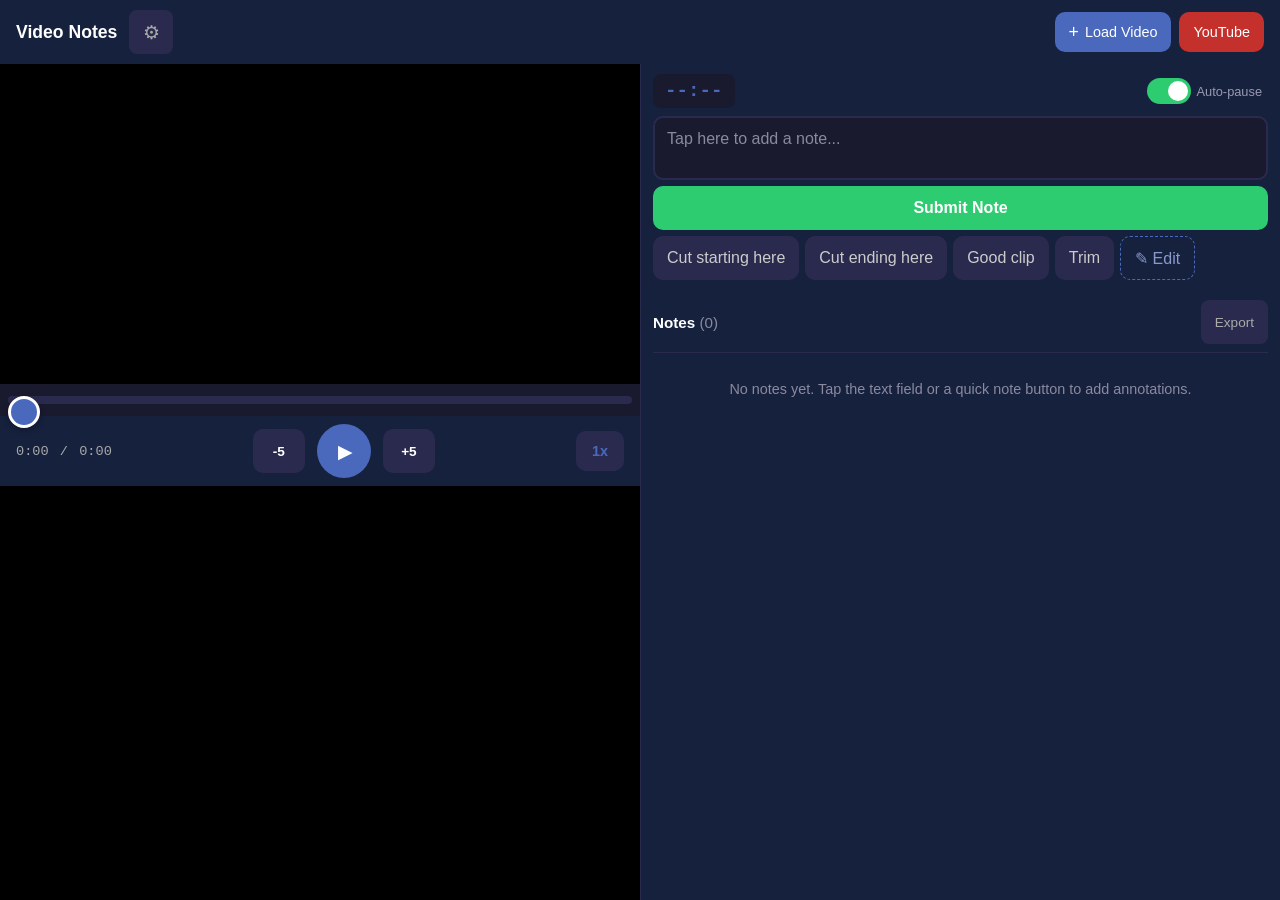
<file: index.html>
<!DOCTYPE html>
<html lang="en">
<head>
    <meta charset="UTF-8">
    <meta name="viewport" content="width=device-width, initial-scale=1.0, maximum-scale=1.0, user-scalable=no, viewport-fit=cover">
    <meta name="apple-mobile-web-app-capable" content="yes">
    <meta name="apple-mobile-web-app-status-bar-style" content="black-translucent">
    <meta name="apple-mobile-web-app-title" content="Video Notes">
    <title>Video Annotation Tool</title>
    <style>
* {
    box-sizing: border-box;
    margin: 0;
    padding: 0;
    -webkit-tap-highlight-color: transparent;
}

html {
    height: 100%;
}

body {
    font-family: -apple-system, BlinkMacSystemFont, 'SF Pro Display', 'Helvetica Neue', sans-serif;
    background: #1a1a2e;
    color: #eee;
    display: flex;
    flex-direction: column;
    height: 100vh;
    height: 100dvh;
    overflow: hidden;
    touch-action: manipulation;
    padding-top: env(safe-area-inset-top);
    padding-left: env(safe-area-inset-left);
    padding-right: env(safe-area-inset-right);
    padding-bottom: env(safe-area-inset-bottom);
}

header {
    flex-shrink: 0;
    z-index: 50;
    display: flex;
    justify-content: space-between;
    align-items: center;
    padding: 10px 16px;
    background: #16213e;
    gap: 8px;
}

.header-left {
    display: flex;
    align-items: center;
    gap: 12px;
}

h1 {
    font-size: 1.1rem;
    font-weight: 600;
    color: #fff;
}

.header-btn {
    display: flex;
    align-items: center;
    justify-content: center;
    background: #2a2a4e;
    color: #aaa;
    border: none;
    border-radius: 8px;
    width: 44px;
    height: 44px;
    font-size: 1.2rem;
    cursor: pointer;
}

.header-btn:active {
    background: #4a69bd;
    color: #fff;
}

.load-btn {
    display: flex;
    align-items: center;
    gap: 6px;
    background: #4a69bd;
    color: white;
    padding: 8px 14px;
    border: none;
    border-radius: 10px;
    font-size: 0.9rem;
    font-weight: 500;
    cursor: pointer;
    min-height: 40px;
}

.load-btn:active {
    background: #3c5aa6;
}

.header-right {
    display: flex;
    align-items: center;
    gap: 8px;
}

.yt-btn {
    background: #c4302b;
}

.yt-btn:active {
    background: #a02722;
}

.btn-icon {
    font-size: 1.1rem;
    font-weight: 300;
}

#video-name {
    max-width: 120px;
    overflow: hidden;
    text-overflow: ellipsis;
    white-space: nowrap;
}

/* Video Section */
.video-section {
    flex-shrink: 0;
    z-index: 40;
    background: #000;
}

.main-content {
    display: flex;
    flex-direction: column;
    flex: 1;
    overflow: hidden;
    min-height: 0;
}

.video-container {
    position: relative;
    width: 100%;
    aspect-ratio: 16 / 9;
    background: #000;
    display: flex;
    align-items: center;
    justify-content: center;
}

#video-player {
    width: 100%;
    height: 100%;
    object-fit: contain;
}

.yt-player {
    position: absolute;
    top: 0;
    left: 0;
    right: 0;
    bottom: 0;
}

.yt-player iframe {
    width: 100%;
    height: 100%;
}

.youtube-input {
    width: 100%;
    padding: 12px;
    border: 2px solid #2a2a4e;
    border-radius: 10px;
    background: #1a1a2e;
    color: #eee;
    font-size: 1rem;
    font-family: inherit;
}

.youtube-input:focus {
    outline: none;
    border-color: #c4302b;
}

.video-overlay {
    position: absolute;
    top: 0;
    left: 0;
    right: 0;
    bottom: 0;
    display: flex;
    align-items: center;
    justify-content: center;
    background: rgba(0, 0, 0, 0.3);
    opacity: 0;
    transition: opacity 0.2s;
    pointer-events: none;
}

.video-overlay.visible {
    opacity: 1;
}

.tap-hint {
    color: rgba(255, 255, 255, 0.8);
    font-size: 1rem;
    padding: 12px 20px;
    background: rgba(0, 0, 0, 0.5);
    border-radius: 8px;
}

.skip-overlay {
    position: absolute;
    top: 0;
    bottom: 0;
    width: 50%;
    display: flex;
    align-items: center;
    justify-content: center;
    pointer-events: none;
    opacity: 0;
    transition: opacity 0.15s;
}

.skip-overlay.left {
    left: 0;
    background: radial-gradient(circle at 30% 50%, rgba(255,255,255,0.15) 0%, transparent 70%);
}

.skip-overlay.right {
    right: 0;
    background: radial-gradient(circle at 70% 50%, rgba(255,255,255,0.15) 0%, transparent 70%);
}

.skip-overlay.visible {
    opacity: 1;
}

.skip-overlay-text {
    color: rgba(255, 255, 255, 0.9);
    font-size: 1.3rem;
    font-weight: 700;
    text-shadow: 0 1px 4px rgba(0,0,0,0.5);
}

.scrubber-container {
    position: relative;
    height: 32px;
    background: #1a1a2e;
    display: flex;
    align-items: center;
    padding: 0 8px;
}

.scrubber {
    position: relative;
    width: 100%;
    height: 8px;
    -webkit-appearance: none;
    appearance: none;
    background: #2a2a4e;
    border-radius: 4px;
    cursor: pointer;
    z-index: 2;
}

.scrubber::-webkit-slider-thumb {
    -webkit-appearance: none;
    appearance: none;
    width: 32px;
    height: 32px;
    border-radius: 50%;
    background: #4a69bd;
    cursor: pointer;
    border: 3px solid #fff;
    box-shadow: 0 2px 6px rgba(0, 0, 0, 0.3);
}

.scrubber::-webkit-slider-runnable-track {
    height: 8px;
    background: transparent;
    border-radius: 4px;
}

.scrubber-progress {
    position: absolute;
    top: 50%;
    left: 8px;
    height: 8px;
    background: #4a69bd;
    border-radius: 4px;
    transform: translateY(-50%);
    pointer-events: none;
    z-index: 1;
}

.video-controls {
    display: flex;
    align-items: center;
    justify-content: space-between;
    padding: 8px 16px;
    background: #16213e;
}

.time-display {
    font-family: 'SF Mono', Monaco, 'Courier New', monospace;
    font-size: 0.85rem;
    color: #aaa;
    min-width: 85px;
}

.time-separator {
    margin: 0 3px;
}

.playback-controls {
    display: flex;
    align-items: center;
    gap: 12px;
}

.control-btn {
    display: flex;
    align-items: center;
    justify-content: center;
    border: none;
    background: #2a2a4e;
    color: #fff;
    cursor: pointer;
    transition: background 0.2s, transform 0.1s;
}

.control-btn:active {
    transform: scale(0.95);
}

.skip-btn {
    width: 52px;
    height: 44px;
    border-radius: 10px;
    font-size: 0.85rem;
    font-weight: 600;
}

.skip-btn:active {
    background: #4a69bd;
}

.play-btn {
    width: 54px;
    height: 54px;
    border-radius: 50%;
    background: #4a69bd;
    font-size: 1.2rem;
}

.play-btn:active {
    background: #3c5aa6;
}

.play-icon {
    margin-left: 3px;
}

.speed-btn {
    min-width: 48px;
    height: 40px;
    padding: 0 10px;
    border: none;
    border-radius: 10px;
    background: #2a2a4e;
    color: #4a69bd;
    font-size: 0.9rem;
    font-weight: 600;
    cursor: pointer;
}

.speed-btn:active {
    background: #3a3a5e;
}

/* Notes Input - Fixed below video */
.notes-input-section {
    flex-shrink: 0;
    background: #16213e;
    padding: 10px 12px;
    border-top: 1px solid #2a2a4e;
}

/* Notes List - Scrollable */
.notes-list-wrapper {
    flex: 1;
    overflow-y: auto;
    -webkit-overflow-scrolling: touch;
    background: #16213e;
    padding: 0 12px 20px 12px;
    min-height: 0;
}

.note-input-container {
    display: flex;
    flex-direction: column;
    gap: 6px;
}

.note-input-header {
    display: flex;
    justify-content: space-between;
    align-items: center;
}

.note-timestamp {
    font-family: 'SF Mono', Monaco, 'Courier New', monospace;
    font-size: 1.2rem;
    font-weight: 600;
    color: #4a69bd;
    padding: 6px 12px;
    background: #1a1a2e;
    border-radius: 8px;
}

.note-timestamp.active {
    color: #2ecc71;
    background: #1a3a2e;
}

.toggle-container {
    display: flex;
    align-items: center;
    gap: 6px;
    cursor: pointer;
    user-select: none;
    padding: 6px;
    -webkit-tap-highlight-color: transparent;
}

.toggle-container input {
    display: none;
}

.toggle-slider {
    position: relative;
    width: 44px;
    height: 26px;
    background: #2a2a4e;
    border-radius: 13px;
    transition: background 0.2s;
}

.toggle-slider::before {
    content: '';
    position: absolute;
    top: 3px;
    left: 3px;
    width: 20px;
    height: 20px;
    background: #888;
    border-radius: 50%;
    transition: all 0.2s;
}

.toggle-container input:checked + .toggle-slider {
    background: #2ecc71;
}

.toggle-container input:checked + .toggle-slider::before {
    left: 21px;
    background: #fff;
}

.toggle-label {
    font-size: 0.8rem;
    color: #9a9ab0;
}

#note-input {
    width: 100%;
    padding: 12px;
    border: 2px solid #2a2a4e;
    border-radius: 10px;
    background: #1a1a2e;
    color: #fff;
    font-size: 1rem;
    resize: none;
    font-family: inherit;
    transition: border-color 0.2s;
    min-height: 44px;
    max-height: 80px;
}

#note-input:focus {
    outline: none;
    border-color: #4a69bd;
}

#note-input::placeholder {
    color: #8a8a9e;
}

.save-btn {
    padding: 10px;
    border: none;
    border-radius: 10px;
    background: #2ecc71;
    color: #fff;
    font-size: 1rem;
    font-weight: 600;
    cursor: pointer;
    min-height: 44px;
}

.save-btn:active {
    background: #27ae60;
}

.save-btn:disabled {
    background: #444;
    color: #888;
}

.quick-notes-header {
    display: none;
    justify-content: space-between;
    align-items: center;
    margin-top: 4px;
}

.quick-notes-label {
    font-size: 0.75rem;
    color: #8a8a9e;
    text-transform: uppercase;
    letter-spacing: 0.5px;
}

.quick-notes {
    display: flex;
    gap: 6px;
    flex-wrap: nowrap;
    overflow-x: auto;
    -webkit-overflow-scrolling: touch;
}

.quick-note-btn {
    flex: 0 0 auto;
    min-width: auto;
    padding: 10px 14px;
    border: none;
    border-radius: 10px;
    background: #2a2a4e;
    color: #ccc;
    font-size: 1rem;
    font-weight: 500;
    cursor: pointer;
    transition: all 0.15s;
    min-height: 44px;
    white-space: nowrap;
}

.quick-note-edit-btn {
    background: transparent;
    border: 1px dashed #4a69bd;
    color: #8899cc;
}

.quick-note-btn:active {
    background: #4a69bd;
    color: #fff;
    transform: scale(0.94);
    box-shadow: inset 0 2px 8px rgba(0, 0, 0, 0.3);
}

.notes-header {
    display: flex;
    justify-content: space-between;
    align-items: center;
    margin: 12px 0 8px 0;
    padding-bottom: 8px;
    border-bottom: 1px solid #2a2a4e;
}

.notes-header h2 {
    font-size: 0.95rem;
    font-weight: 600;
    color: #fff;
}

#notes-count {
    color: #8a8a9e;
    font-weight: 400;
}

.export-btn {
    padding: 10px 14px;
    border: none;
    border-radius: 8px;
    background: #2a2a4e;
    color: #aaa;
    font-size: 0.85rem;
    font-weight: 500;
    cursor: pointer;
    min-height: 44px;
}

.export-btn:active {
    background: #4a69bd;
    color: #fff;
}

.notes-list {
    display: flex;
    flex-direction: column;
    gap: 6px;
}

.empty-state {
    color: #8a8a9e;
    text-align: center;
    padding: 20px 16px;
    font-size: 0.9rem;
}

.note-item {
    display: flex;
    align-items: flex-start;
    gap: 8px;
    padding: 10px;
    background: #1a1a2e;
    border-radius: 8px;
}

.note-time {
    font-family: 'SF Mono', Monaco, 'Courier New', monospace;
    font-size: 0.8rem;
    color: #4a69bd;
    padding: 8px 10px;
    background: #2a2a4e;
    border-radius: 6px;
    flex-shrink: 0;
    cursor: pointer;
    min-height: 44px;
    display: flex;
    align-items: center;
}

.note-time:active {
    background: #4a69bd;
    color: #fff;
}

.note-text {
    flex: 1;
    color: #ddd;
    line-height: 1.4;
    font-size: 0.9rem;
    word-break: break-word;
    padding-top: 3px;
}

.note-delete {
    background: none;
    border: none;
    color: #666;
    cursor: pointer;
    font-size: 1.3rem;
    padding: 2px 6px;
    min-width: 40px;
    min-height: 40px;
    display: flex;
    align-items: center;
    justify-content: center;
}

.note-delete:active {
    color: #e74c3c;
}

/* Modals */
.modal {
    position: fixed;
    top: 0;
    left: 0;
    right: 0;
    bottom: 0;
    background: rgba(0, 0, 0, 0.7);
    display: flex;
    align-items: flex-end;
    justify-content: center;
    z-index: 100;
}

.modal.hidden {
    display: none;
}

.modal-content {
    background: #16213e;
    width: 100%;
    max-width: 500px;
    padding: 20px 16px;
    padding-bottom: calc(20px + env(safe-area-inset-bottom));
    border-radius: 20px 20px 0 0;
    display: flex;
    flex-direction: column;
    gap: 10px;
    max-height: 85vh;
    overflow-y: auto;
}

.modal-content h3 {
    text-align: center;
    font-size: 1.05rem;
    color: #fff;
    margin-bottom: 6px;
}

.modal-btn {
    padding: 14px;
    border: none;
    border-radius: 10px;
    background: #2a2a4e;
    color: #fff;
    font-size: 0.95rem;
    font-weight: 500;
    cursor: pointer;
    min-height: 48px;
}

.modal-btn:active {
    background: #4a69bd;
}

.cancel-btn {
    background: #1a1a2e;
    color: #888;
    margin-top: 4px;
}

.cancel-btn:active {
    background: #2a2a4e;
    color: #fff;
}

.speed-options {
    display: grid;
    grid-template-columns: repeat(3, 1fr);
    gap: 8px;
    margin-bottom: 6px;
}

.speed-option {
    padding: 14px;
    border: none;
    border-radius: 10px;
    background: #2a2a4e;
    color: #aaa;
    font-size: 1rem;
    font-weight: 600;
    cursor: pointer;
    min-height: 50px;
}

.speed-option:active {
    background: #4a69bd;
    color: #fff;
}

.speed-option.active {
    background: #4a69bd;
    color: #fff;
}

/* Settings Modal - Single column for presets */
.settings-section {
    margin-bottom: 16px;
}

.settings-section-title {
    font-size: 0.8rem;
    color: #9a9ab0;
    text-transform: uppercase;
    letter-spacing: 0.5px;
    margin-bottom: 10px;
}

.preset-item {
    display: flex;
    align-items: center;
    gap: 10px;
    margin-bottom: 8px;
}

.preset-item input {
    flex: 1;
    padding: 12px;
    border: 2px solid #2a2a4e;
    border-radius: 8px;
    background: #1a1a2e;
    color: #fff;
    font-size: 0.95rem;
    font-family: inherit;
}

.preset-item input:focus {
    outline: none;
    border-color: #4a69bd;
}

.preset-item input::placeholder {
    color: #555;
}

.preset-delete-btn {
    background: none;
    border: none;
    color: #e74c3c;
    font-size: 1.3rem;
    padding: 8px;
    cursor: pointer;
    min-width: 40px;
    min-height: 40px;
    display: flex;
    align-items: center;
    justify-content: center;
}

.add-preset-btn {
    width: 100%;
    padding: 12px;
    border: 2px dashed #2a2a4e;
    border-radius: 8px;
    background: transparent;
    color: #4a69bd;
    font-size: 0.9rem;
    cursor: pointer;
    margin-top: 4px;
}

.add-preset-btn:active {
    background: #2a2a4e;
}

/* Toast notification */
.toast {
    position: fixed;
    top: calc(env(safe-area-inset-top, 0px) + 56px);
    left: 50%;
    transform: translateX(-50%) translateY(-20px);
    background: #2ecc71;
    color: #fff;
    padding: 10px 20px;
    border-radius: 10px;
    font-size: 0.9rem;
    font-weight: 600;
    z-index: 200;
    opacity: 0;
    pointer-events: none;
    transition: opacity 0.2s, transform 0.2s;
    white-space: nowrap;
    box-shadow: 0 4px 12px rgba(46, 204, 113, 0.4);
}

.toast.visible {
    opacity: 1;
    transform: translateX(-50%) translateY(0);
}

/* Reorder buttons in settings */
.preset-reorder {
    display: flex;
    flex-direction: column;
    gap: 2px;
}

.preset-move-btn {
    background: none;
    border: none;
    color: #9a9ab0;
    font-size: 1rem;
    padding: 4px 8px;
    cursor: pointer;
    line-height: 1;
    min-width: 40px;
    min-height: 36px;
    display: flex;
    align-items: center;
    justify-content: center;
}

.preset-move-btn:active {
    color: #4a69bd;
}

.preset-move-btn:disabled {
    opacity: 0.2;
    cursor: default;
}

/* iPad portrait layout */
@media (min-width: 768px) and (orientation: portrait) {
    .video-container {
        aspect-ratio: 16 / 9;
        max-height: 35vh;
        margin: 0 auto;
    }

    .notes-input-section {
        padding: 8px 20px;
    }

    .notes-list-wrapper {
        padding: 0 20px 20px 20px;
    }

    .note-input-container {
        gap: 8px;
    }

    #note-input {
        min-height: 50px;
    }

    .save-btn {
        padding: 14px;
        min-height: 48px;
    }

    .quick-notes-header {
        display: flex;
    }

    .quick-notes {
        flex-wrap: nowrap;
        overflow-x: visible;
    }

    .quick-note-btn {
        flex: 1;
        min-width: 0;
        font-size: 1.05rem;
        min-height: 54px;
        padding: 14px 10px;
        white-space: normal;
    }
}

/* Landscape layout — side-by-side grid */
@media (min-width: 768px) and (orientation: landscape) {
    .main-content {
        display: grid;
        grid-template-columns: 1fr 1fr;
        grid-template-rows: auto 1fr;
    }

    .video-section {
        grid-column: 1;
        grid-row: 1 / -1;
        overflow-y: auto;
    }

    .video-container {
        aspect-ratio: auto;
        max-height: none;
    }

    #video-player {
        object-fit: contain;
    }

    .notes-input-section {
        grid-column: 2;
        grid-row: 1;
        border-top: none;
        border-left: 1px solid #2a2a4e;
        padding: 8px 12px;
    }

    .notes-list-wrapper {
        grid-column: 2;
        grid-row: 2;
        border-left: 1px solid #2a2a4e;
        padding: 0 12px 12px 12px;
    }
}

/* iPhone landscape — ultra-compact */
@media (max-height: 440px) and (orientation: landscape) {
    header {
        padding: 4px 12px;
    }

    h1 {
        font-size: 0.95rem;
    }

    .header-btn {
        width: 36px;
        height: 36px;
        font-size: 1rem;
    }

    .load-btn {
        padding: 4px 10px;
        min-height: 34px;
        font-size: 0.8rem;
    }

    .main-content {
        display: grid;
        grid-template-columns: 1fr 1fr;
        grid-template-rows: auto 1fr;
    }

    .video-section {
        grid-column: 1;
        grid-row: 1 / -1;
        overflow-y: auto;
    }

    .video-container {
        aspect-ratio: auto;
        max-height: none;
    }

    .scrubber-container {
        height: 24px;
    }

    .video-controls {
        padding: 4px 10px;
    }

    .play-btn {
        width: 44px;
        height: 44px;
        font-size: 1rem;
    }

    .skip-btn {
        width: 40px;
        height: 36px;
        font-size: 0.75rem;
    }

    .playback-controls {
        gap: 8px;
    }

    .notes-input-section {
        grid-column: 2;
        grid-row: 1;
        border-top: none;
        border-left: 1px solid #2a2a4e;
        padding: 6px 8px;
    }

    .notes-list-wrapper {
        grid-column: 2;
        grid-row: 2;
        border-left: 1px solid #2a2a4e;
        padding: 0 8px 8px 8px;
    }

    .note-input-container {
        gap: 4px;
    }

    #note-input {
        min-height: 36px;
        padding: 8px;
        font-size: 0.9rem;
    }

    .save-btn {
        padding: 6px;
        min-height: 36px;
        font-size: 0.9rem;
    }

    .quick-note-btn {
        min-height: 36px;
        padding: 6px 10px;
        font-size: 0.85rem;
    }

    .note-timestamp {
        font-size: 1rem;
        padding: 4px 8px;
    }

    .notes-header {
        margin: 6px 0 4px 0;
        padding-bottom: 4px;
    }

    .note-item {
        padding: 6px;
    }
}
    </style>
</head>
<body>
    <header>
        <div class="header-left">
            <h1>Video Notes</h1>
            <button id="settings-btn" class="header-btn" title="Settings">&#9881;</button>
        </div>
        <div class="header-right">
            <button id="load-video-btn" class="load-btn">
                <span class="btn-icon">+</span>
                <span id="video-name">Load Video</span>
            </button>
            <button id="load-youtube-btn" class="load-btn yt-btn">YouTube</button>
        </div>
        <input type="file" id="video-file" accept="video/*" style="display: none;">
    </header>

    <div class="main-content">
        <section class="video-section">
            <div class="video-container" id="video-container">
                <video id="video-player" playsinline webkit-playsinline>
                    <p>Your browser doesn't support HTML5 video.</p>
                </video>
                <div id="yt-player" class="yt-player" style="display: none;"><div id="yt-mount"></div></div>
                <div class="video-overlay" id="video-overlay">
                    <span class="tap-hint">Tap to play/pause</span>
                </div>
                <div class="skip-overlay left" id="skip-overlay-left">
                    <span class="skip-overlay-text" id="skip-text-left">-5s</span>
                </div>
                <div class="skip-overlay right" id="skip-overlay-right">
                    <span class="skip-overlay-text" id="skip-text-right">+5s</span>
                </div>
            </div>

            <div class="scrubber-container">
                <input type="range" id="scrubber" class="scrubber" min="0" max="100" value="0" step="0.1">
                <div class="scrubber-progress" id="scrubber-progress"></div>
            </div>

            <div class="video-controls">
                <div class="time-display">
                    <span id="current-time">0:00</span>
                    <span class="time-separator">/</span>
                    <span id="duration">0:00</span>
                </div>

                <div class="playback-controls">
                    <button id="skip-back" class="control-btn skip-btn" title="Skip back 5s">
                        <span class="skip-text">-5</span>
                    </button>
                    <button id="play-pause" class="control-btn play-btn">
                        <span class="play-icon">&#9654;</span>
                    </button>
                    <button id="skip-forward" class="control-btn skip-btn" title="Skip forward 5s">
                        <span class="skip-text">+5</span>
                    </button>
                </div>

                <div class="speed-controls">
                    <button id="speed-toggle" class="speed-btn">1x</button>
                </div>
            </div>
        </section>

        <section class="notes-input-section">
            <div class="note-input-container">
                <div class="note-input-header">
                    <div class="note-timestamp" id="note-timestamp">--:--</div>
                    <label class="toggle-container" title="Auto-pause when tapping text field">
                        <input type="checkbox" id="auto-pause-toggle" checked>
                        <span class="toggle-slider"></span>
                        <span class="toggle-label">Auto-pause</span>
                    </label>
                </div>

                <textarea
                    id="note-input"
                    placeholder="Tap here to add a note..."
                    rows="2"
                ></textarea>
                <button id="save-note" class="save-btn">Submit Note</button>

                <div class="quick-notes-header">
                    <span class="quick-notes-label">Quick Notes</span>
                </div>
                <div class="quick-notes" id="quick-notes-container">
                    <!-- Populated by JS -->
                </div>
            </div>
        </section>

        <section class="notes-list-wrapper">
            <div class="notes-header">
                <h2>Notes <span id="notes-count">(0)</span></h2>
                <div class="export-controls">
                    <button id="export-btn" class="export-btn">Export</button>
                </div>
            </div>

            <div id="notes-list" class="notes-list">
                <p class="empty-state">No notes yet. Tap the text field or a quick note button to add annotations.</p>
            </div>
        </section>
    </div>

    <!-- Toast notification -->
    <div id="toast" class="toast"></div>

    <!-- Export Modal -->
    <div id="export-modal" class="modal hidden">
        <div class="modal-content">
            <h3>Export Notes</h3>
            <button id="export-json" class="modal-btn">Export as JSON</button>
            <button id="export-csv" class="modal-btn">Export as CSV</button>
            <button id="export-text" class="modal-btn">Export as Text</button>
            <button id="copy-notes" class="modal-btn">Copy to Clipboard</button>
            <button id="close-export-modal" class="modal-btn cancel-btn">Cancel</button>
        </div>
    </div>

    <!-- Speed Modal -->
    <div id="speed-modal" class="modal hidden">
        <div class="modal-content">
            <h3>Playback Speed</h3>
            <div class="speed-options">
                <button class="speed-option" data-speed="0.5">0.5x</button>
                <button class="speed-option" data-speed="0.75">0.75x</button>
                <button class="speed-option active" data-speed="1">1x</button>
                <button class="speed-option" data-speed="1.25">1.25x</button>
                <button class="speed-option" data-speed="1.5">1.5x</button>
                <button class="speed-option" data-speed="2">2x</button>
            </div>
            <button id="close-speed-modal" class="modal-btn cancel-btn">Done</button>
        </div>
    </div>

    <!-- YouTube Modal -->
    <div id="youtube-modal" class="modal hidden">
        <div class="modal-content">
            <h3>Load YouTube Video</h3>
            <input type="url" id="youtube-url" class="youtube-input" placeholder="Paste a YouTube link" autocomplete="off" autocapitalize="off" spellcheck="false">
            <button id="youtube-load-btn" class="modal-btn" style="background: #c4302b;">Load Video</button>
            <button id="close-youtube-modal" class="modal-btn cancel-btn">Cancel</button>
        </div>
    </div>

    <!-- Settings Modal -->
    <div id="settings-modal" class="modal hidden">
        <div class="modal-content">
            <h3>Settings</h3>

            <div class="settings-section">
                <div class="settings-section-title">Quick Note Presets</div>
                <div id="presets-list">
                    <!-- Populated by JS -->
                </div>
                <button id="add-preset-btn" class="add-preset-btn">+ Add Preset</button>
            </div>

            <button id="save-settings" class="modal-btn" style="background: #2ecc71;">Save Changes</button>
            <button id="close-settings-modal" class="modal-btn cancel-btn">Cancel</button>
        </div>
    </div>

    <script src="https://www.youtube.com/iframe_api"></script>
    <script>
// DOM Elements
const videoFile = document.getElementById('video-file');
const loadVideoBtn = document.getElementById('load-video-btn');
const videoNameDisplay = document.getElementById('video-name');
const videoEl = document.getElementById('video-player');
const ytEl = document.getElementById('yt-player');
const videoContainer = document.getElementById('video-container');

// ── Player abstraction ───────────────────────────────────────────────────────
// `video` is a facade so all existing playback logic works for both the local
// <video> element and an embedded YouTube IFrame player. playerMode switches
// which backend the facade reads/writes.
let playerMode = 'local';        // 'local' | 'youtube'
let ytPlayer = null;             // YT.Player instance (created on first YouTube load)
let ytApiReady = false;          // set true by onYouTubeIframeAPIReady
let pendingYtId = null;          // video id waiting for the API to finish loading
let ytDuration = 0;
let ytPaused = true;
let ytPollTimer = null;

const video = {
    get mode() { return playerMode; },
    get currentTime() {
        if (playerMode === 'youtube') {
            return ytPlayer && ytPlayer.getCurrentTime ? ytPlayer.getCurrentTime() : 0;
        }
        return videoEl.currentTime;
    },
    set currentTime(t) {
        if (playerMode === 'youtube') {
            if (ytPlayer && ytPlayer.seekTo) ytPlayer.seekTo(t, true);
        } else {
            videoEl.currentTime = t;
        }
    },
    get duration() {
        return playerMode === 'youtube' ? ytDuration : videoEl.duration;
    },
    get paused() {
        return playerMode === 'youtube' ? ytPaused : videoEl.paused;
    },
    play() {
        if (playerMode === 'youtube') {
            if (ytPlayer && ytPlayer.playVideo) ytPlayer.playVideo();
        } else {
            videoEl.play();
        }
    },
    pause() {
        if (playerMode === 'youtube') {
            if (ytPlayer && ytPlayer.pauseVideo) ytPlayer.pauseVideo();
        } else {
            videoEl.pause();
        }
    },
    get playbackRate() {
        if (playerMode === 'youtube') {
            return ytPlayer && ytPlayer.getPlaybackRate ? ytPlayer.getPlaybackRate() : 1;
        }
        return videoEl.playbackRate;
    },
    set playbackRate(r) {
        if (playerMode === 'youtube') {
            if (ytPlayer && ytPlayer.setPlaybackRate) ytPlayer.setPlaybackRate(r);
        } else {
            videoEl.playbackRate = r;
        }
    }
};
const videoOverlay = document.getElementById('video-overlay');
const scrubber = document.getElementById('scrubber');
const scrubberProgress = document.getElementById('scrubber-progress');
const currentTimeDisplay = document.getElementById('current-time');
const durationDisplay = document.getElementById('duration');
const playPauseBtn = document.getElementById('play-pause');
const skipBackBtn = document.getElementById('skip-back');
const skipForwardBtn = document.getElementById('skip-forward');
const speedToggleBtn = document.getElementById('speed-toggle');
const noteTimestamp = document.getElementById('note-timestamp');
const noteInput = document.getElementById('note-input');
const saveNoteBtn = document.getElementById('save-note');
const notesList = document.getElementById('notes-list');
const notesCount = document.getElementById('notes-count');
const exportBtn = document.getElementById('export-btn');
const autoPauseToggle = document.getElementById('auto-pause-toggle');
const quickNotesContainer = document.getElementById('quick-notes-container');
const settingsBtn = document.getElementById('settings-btn');

// YouTube controls
const loadYoutubeBtn = document.getElementById('load-youtube-btn');
const youtubeUrlInput = document.getElementById('youtube-url');
const youtubeLoadBtn = document.getElementById('youtube-load-btn');

// Modals
const exportModal = document.getElementById('export-modal');
const speedModal = document.getElementById('speed-modal');
const settingsModal = document.getElementById('settings-modal');
const youtubeModal = document.getElementById('youtube-modal');
const closeYoutubeModalBtn = document.getElementById('close-youtube-modal');
const exportJsonBtn = document.getElementById('export-json');
const exportCsvBtn = document.getElementById('export-csv');
const exportTextBtn = document.getElementById('export-text');
const copyNotesBtn = document.getElementById('copy-notes');
const closeExportModalBtn = document.getElementById('close-export-modal');
const closeSpeedModalBtn = document.getElementById('close-speed-modal');
const closeSettingsModalBtn = document.getElementById('close-settings-modal');
const speedOptions = document.querySelectorAll('.speed-option');
const presetsList = document.getElementById('presets-list');
const addPresetBtn = document.getElementById('add-preset-btn');
const saveSettingsBtn = document.getElementById('save-settings');
const toastEl = document.getElementById('toast');

// Default quick note presets (single value - used for both button label and note text)
const DEFAULT_PRESETS = [
    'Cut starting here',
    'Cut ending here',
    'Good clip',
    'Trim'
];

// State
let notes = [];
let currentNoteTime = null;
let currentVideoName = '';
let currentVideoId = null;
let currentSpeed = 1;
let autoPauseEnabled = true;
let wasPlayingBeforePause = false;
let isScrubbing = false;
let swReady = false;
let quickNotePresets = [...DEFAULT_PRESETS];
let editingPresets = [];

// Initialize
function init() {
    loadSettingsFromStorage();
    setupEventListeners();
    renderQuickNotes();
    renderNotes();
    updatePlayPauseButton();
    registerServiceWorker();
}

// Returns a promise that resolves when the service worker is active
let swReadyPromise = null;

function registerServiceWorker() {
    if (!('serviceWorker' in navigator)) return;
    swReadyPromise = new Promise(async (resolve) => {
        try {
            const reg = await navigator.serviceWorker.register('sw.js');

            if (navigator.serviceWorker.controller) {
                // Already controlling this page (return visit)
                swReady = true;
                resolve();
                return;
            }

            // First visit — wait for the new worker to activate and claim
            const worker = reg.installing || reg.waiting || reg.active;
            if (!worker) { resolve(); return; }

            worker.addEventListener('statechange', () => {
                if (worker.state === 'activated') {
                    swReady = true;
                    resolve();
                }
            });

            // Also listen for controllerchange (fires after claim())
            navigator.serviceWorker.addEventListener('controllerchange', () => {
                swReady = true;
                resolve();
            });
        } catch (err) {
            console.warn('Service worker registration failed:', err);
            resolve(); // resolve anyway so video loading doesn't hang
        }
    });
}

// Event Listeners
function setupEventListeners() {
    // Video file loading
    loadVideoBtn.addEventListener('click', () => videoFile.click());
    videoFile.addEventListener('change', handleVideoLoad);

    // YouTube loading
    loadYoutubeBtn.addEventListener('click', () => {
        youtubeModal.classList.remove('hidden');
        youtubeUrlInput.focus();
    });
    youtubeLoadBtn.addEventListener('click', handleYouTubeLoad);
    youtubeUrlInput.addEventListener('keydown', (e) => {
        if (e.key === 'Enter') { e.preventDefault(); handleYouTubeLoad(); }
    });
    closeYoutubeModalBtn.addEventListener('click', () => youtubeModal.classList.add('hidden'));
    youtubeModal.addEventListener('click', (e) => {
        if (e.target === youtubeModal) youtubeModal.classList.add('hidden');
    });

    // Video events (local <video> element)
    videoEl.addEventListener('loadedmetadata', handleVideoMetadata);
    videoEl.addEventListener('timeupdate', handleTimeUpdate);
    videoEl.addEventListener('play', updatePlayPauseButton);
    videoEl.addEventListener('pause', updatePlayPauseButton);
    videoEl.addEventListener('ended', updatePlayPauseButton);

    // Stall recovery for Safari blob URL buffering issues
    videoEl.addEventListener('stalled', handleVideoStall);
    videoEl.addEventListener('waiting', handleVideoWaiting);
    videoEl.addEventListener('playing', resetStallRecovery);

    // Video container tap to play/pause
    videoContainer.addEventListener('click', handleVideoTap);

    // Scrubber
    scrubber.addEventListener('input', handleScrubberInput);
    scrubber.addEventListener('touchstart', () => isScrubbing = true, { passive: true });
    scrubber.addEventListener('touchend', () => isScrubbing = false, { passive: true });

    // Playback controls
    playPauseBtn.addEventListener('click', togglePlayPause);
    skipBackBtn.addEventListener('click', () => { skip(-5); flashSkipOverlay('left'); });
    skipForwardBtn.addEventListener('click', () => { skip(5); flashSkipOverlay('right'); });
    speedToggleBtn.addEventListener('click', () => speedModal.classList.remove('hidden'));

    // Speed options
    speedOptions.forEach(btn => {
        btn.addEventListener('click', () => {
            const speed = parseFloat(btn.dataset.speed);
            setSpeed(speed);
            updateSpeedOptionsUI();
            speedModal.classList.add('hidden');
        });
    });
    closeSpeedModalBtn.addEventListener('click', () => speedModal.classList.add('hidden'));
    speedModal.addEventListener('click', (e) => {
        if (e.target === speedModal) speedModal.classList.add('hidden');
    });

    // Note input - pause on FOCUS, not on input
    noteInput.addEventListener('focus', handleNoteInputFocus);
    noteInput.addEventListener('blur', handleNoteInputBlur);
    saveNoteBtn.addEventListener('click', saveNote);

    // Export
    exportBtn.addEventListener('click', () => exportModal.classList.remove('hidden'));
    exportJsonBtn.addEventListener('click', exportToJson);
    exportCsvBtn.addEventListener('click', exportToCsv);
    exportTextBtn.addEventListener('click', exportToText);
    copyNotesBtn.addEventListener('click', copyToClipboard);
    closeExportModalBtn.addEventListener('click', () => exportModal.classList.add('hidden'));
    exportModal.addEventListener('click', (e) => {
        if (e.target === exportModal) exportModal.classList.add('hidden');
    });

    // Settings
    autoPauseToggle.addEventListener('change', handleAutoPauseToggle);
    settingsBtn.addEventListener('click', openSettingsModal);
    closeSettingsModalBtn.addEventListener('click', () => settingsModal.classList.add('hidden'));
    settingsModal.addEventListener('click', (e) => {
        if (e.target === settingsModal) settingsModal.classList.add('hidden');
    });
    addPresetBtn.addEventListener('click', addNewPreset);
    saveSettingsBtn.addEventListener('click', saveSettings);

    // Prevent zooming on double tap
    document.addEventListener('touchend', preventDoubleTapZoom, { passive: false });
}

// Prevent double-tap zoom
let lastTouchEnd = 0;
function preventDoubleTapZoom(e) {
    const now = Date.now();
    if (now - lastTouchEnd <= 300) {
        e.preventDefault();
    }
    lastTouchEnd = now;
}

// Video Loading
async function handleVideoLoad(e) {
    const file = e.target.files[0];
    if (!file) return;

    switchToLocalMode();

    const mimeType = file.type || getMimeTypeFromExtension(file.name);
    currentVideoName = file.name;
    currentVideoId = generateVideoId(file);

    const displayName = file.name.length > 18
        ? file.name.substring(0, 15) + '...'
        : file.name;
    videoNameDisplay.textContent = displayName;

    // Wait for service worker if it's still starting up (first visit)
    if (!swReady && swReadyPromise) {
        await swReadyPromise;
    }

    // Send the File to the service worker so it can serve range requests
    // (Safari requires proper HTTP 206 responses for video playback)
    if (swReady && navigator.serviceWorker.controller) {
        navigator.serviceWorker.controller.postMessage({
            type: 'store-video',
            file: file,
            mimeType: mimeType
        });
        // Point video at the virtual path — service worker intercepts
        // and serves with range request support
        const videoUrl = new URL('__video__/current', location.href).href;
        videoEl.src = videoUrl;
    } else {
        // Fallback when service worker isn't available
        loadVideoAsBlobUrl(file, mimeType);
    }

    loadNotesForVideo(currentVideoId);
}

function loadVideoAsBlobUrl(file, mimeType) {
    const typedBlob = new Blob([file], { type: mimeType });
    videoEl.src = URL.createObjectURL(typedBlob);
}

function generateVideoId(file) {
    return `${file.name}_${file.size}_${file.lastModified}`;
}

// ── YouTube integration ──────────────────────────────────────────────────────

// Called by the IFrame API once it has loaded (global hook).
window.onYouTubeIframeAPIReady = function() {
    ytApiReady = true;
    if (pendingYtId) {
        createYtPlayer(pendingYtId);
        pendingYtId = null;
    }
};

// Extract the 11-char video id from any common YouTube URL form (or a bare id).
function parseYouTubeId(input) {
    if (!input) return null;
    const trimmed = input.trim();

    // Bare 11-char id
    if (/^[a-zA-Z0-9_-]{11}$/.test(trimmed)) return trimmed;

    const patterns = [
        /[?&]v=([a-zA-Z0-9_-]{11})/,        // watch?v=ID
        /youtu\.be\/([a-zA-Z0-9_-]{11})/,   // youtu.be/ID
        /\/embed\/([a-zA-Z0-9_-]{11})/,     // /embed/ID
        /\/shorts\/([a-zA-Z0-9_-]{11})/,    // /shorts/ID
        /\/live\/([a-zA-Z0-9_-]{11})/       // /live/ID
    ];
    for (const re of patterns) {
        const m = trimmed.match(re);
        if (m) return m[1];
    }
    return null;
}

function handleYouTubeLoad() {
    const id = parseYouTubeId(youtubeUrlInput.value);
    if (!id) {
        alert('Could not find a YouTube video ID in that URL.\n\nPaste a link like https://www.youtube.com/watch?v=… or https://youtu.be/…');
        return;
    }

    youtubeModal.classList.add('hidden');
    youtubeUrlInput.blur();

    switchToYouTubeMode();

    currentVideoName = 'YouTube: ' + id;
    currentVideoId = 'yt_' + id;
    videoNameDisplay.textContent = 'YT: ' + id;
    ytDuration = 0;

    if (ytPlayer && ytPlayer.loadVideoById) {
        ytPlayer.loadVideoById(id);
        // onReady only fires for a brand-new player; restart the poll on reuse.
        startYtPoll();
    } else if (ytApiReady) {
        createYtPlayer(id);
    } else {
        // API script still loading; create the player when it's ready.
        pendingYtId = id;
    }

    loadNotesForVideo(currentVideoId);
    showToast('Loading YouTube video…');
}

function createYtPlayer(id) {
    // Mount on an inner div — the IFrame API REPLACES its target element with the
    // iframe, so we keep #yt-player as a stable wrapper we can still show/hide.
    ytPlayer = new YT.Player('yt-mount', {
        videoId: id,
        playerVars: { rel: 0, modestbranding: 1, playsinline: 1 },
        events: {
            onReady: onYtReady,
            onStateChange: onYtStateChange
        }
    });
}

function onYtReady() {
    ytDuration = ytPlayer.getDuration() || 0;
    if (ytDuration) {
        durationDisplay.textContent = formatTime(ytDuration);
        scrubber.max = ytDuration;
    }
    ytPlayer.setPlaybackRate(currentSpeed);
    startYtPoll();
}

function onYtStateChange(e) {
    // YT.PlayerState: -1 unstarted, 0 ended, 1 playing, 2 paused, 3 buffering, 5 cued
    if (e.data === 1) {
        ytPaused = false;
    } else if (e.data === 2 || e.data === 0) {
        ytPaused = true;
    }
    updatePlayPauseButton();
}

// YouTube has no timeupdate event, so poll while in YouTube mode.
function startYtPoll() {
    if (ytPollTimer) return;
    ytPollTimer = setInterval(function() {
        if (playerMode !== 'youtube' || !ytPlayer) return;
        if (!ytDuration && ytPlayer.getDuration) {
            ytDuration = ytPlayer.getDuration() || 0;
            if (ytDuration) {
                durationDisplay.textContent = formatTime(ytDuration);
                scrubber.max = ytDuration;
            }
        }
        handleTimeUpdate();
    }, 150);
}

function stopYtPoll() {
    if (ytPollTimer) {
        clearInterval(ytPollTimer);
        ytPollTimer = null;
    }
}

function switchToYouTubeMode() {
    playerMode = 'youtube';
    videoEl.pause();
    videoEl.style.display = 'none';
    ytEl.style.display = '';
}

function switchToLocalMode() {
    if (playerMode === 'local') return;
    playerMode = 'local';
    stopYtPoll();
    if (ytPlayer && ytPlayer.pauseVideo) ytPlayer.pauseVideo();
    ytPaused = true;
    ytEl.style.display = 'none';
    videoEl.style.display = '';
}

function loadNotesForVideo(videoId) {
    try {
        const allNotes = JSON.parse(localStorage.getItem('videoNotesLibrary') || '{}');
        notes = allNotes[videoId] || [];
        renderNotes();
    } catch (e) {
        console.warn('Could not load notes for video:', e);
        notes = [];
        renderNotes();
    }
}

function handleVideoMetadata() {
    durationDisplay.textContent = formatTime(videoEl.duration);
    scrubber.max = videoEl.duration;
    videoEl.playbackRate = currentSpeed;
}

// Stall recovery
let stallRecoveryTimeout = null;
let stallRecoveryAttempts = 0;

function handleVideoStall() {
    if (videoEl.paused || videoEl.ended) return;
    if (stallRecoveryTimeout) clearTimeout(stallRecoveryTimeout);
    stallRecoveryTimeout = setTimeout(() => attemptStallRecovery(), 2000);
}

function handleVideoWaiting() {
    if (videoEl.paused || videoEl.ended) return;
    if (stallRecoveryTimeout) clearTimeout(stallRecoveryTimeout);
    stallRecoveryTimeout = setTimeout(() => {
        if (!videoEl.paused && videoEl.readyState < 3) {
            attemptStallRecovery();
        }
    }, 4000);
}

function attemptStallRecovery() {
    if (stallRecoveryAttempts >= 3) {
        stallRecoveryAttempts = 0;
        return;
    }
    stallRecoveryAttempts++;
    const savedTime = videoEl.currentTime;
    videoEl.currentTime = savedTime + 0.01;
    videoEl.play().catch(() => {});
}

function resetStallRecovery() {
    stallRecoveryAttempts = 0;
    if (stallRecoveryTimeout) {
        clearTimeout(stallRecoveryTimeout);
        stallRecoveryTimeout = null;
    }
}

function handleTimeUpdate() {
    if (!isScrubbing) {
        currentTimeDisplay.textContent = formatTime(video.currentTime);
        scrubber.value = video.currentTime;
        updateScrubberProgress();
    }
}

function handleScrubberInput() {
    video.currentTime = scrubber.value;
    currentTimeDisplay.textContent = formatTime(video.currentTime);
    updateScrubberProgress();
}

function updateScrubberProgress() {
    const progress = (video.currentTime / video.duration) * 100 || 0;
    const scrubberWidth = scrubber.offsetWidth - 16;
    scrubberProgress.style.width = (progress / 100 * scrubberWidth) + 'px';
}

// Video Controls
function handleVideoTap(e) {
    if (e.target !== videoEl && e.target !== videoContainer && e.target !== videoOverlay) {
        return;
    }

    const rect = videoContainer.getBoundingClientRect();
    const x = (e.clientX || (e.changedTouches && e.changedTouches[0].clientX) || 0) - rect.left;
    const pct = x / rect.width;

    if (pct < 0.33) {
        skip(-5);
        flashSkipOverlay('left');
    } else if (pct > 0.67) {
        skip(5);
        flashSkipOverlay('right');
    } else {
        togglePlayPause();
        videoOverlay.classList.add('visible');
        setTimeout(() => videoOverlay.classList.remove('visible'), 300);
    }
}

// Skip accumulation state
let skipAccumLeft = 0;
let skipAccumRight = 0;
let skipAccumLeftTimeout = null;
let skipAccumRightTimeout = null;

function flashSkipOverlay(side) {
    const overlayId = side === 'left' ? 'skip-overlay-left' : 'skip-overlay-right';
    const textId = side === 'left' ? 'skip-text-left' : 'skip-text-right';
    const el = document.getElementById(overlayId);
    const textEl = document.getElementById(textId);

    if (side === 'left') {
        skipAccumLeft += 5;
        clearTimeout(skipAccumLeftTimeout);
        textEl.textContent = `-${skipAccumLeft}s`;
        el.classList.add('visible');
        skipAccumLeftTimeout = setTimeout(() => {
            el.classList.remove('visible');
            skipAccumLeft = 0;
            textEl.textContent = '-5s';
        }, 600);
    } else {
        skipAccumRight += 5;
        clearTimeout(skipAccumRightTimeout);
        textEl.textContent = `+${skipAccumRight}s`;
        el.classList.add('visible');
        skipAccumRightTimeout = setTimeout(() => {
            el.classList.remove('visible');
            skipAccumRight = 0;
            textEl.textContent = '+5s';
        }, 600);
    }
}

function togglePlayPause() {
    if (video.paused) {
        video.play();
    } else {
        video.pause();
    }
}

function updatePlayPauseButton() {
    const playIcon = playPauseBtn.querySelector('.play-icon');
    playIcon.innerHTML = video.paused ? '&#9654;' : '&#10074;&#10074;';
}

function skip(seconds) {
    video.currentTime = Math.max(0, Math.min(video.duration || 0, video.currentTime + seconds));
}

function setSpeed(speed) {
    currentSpeed = speed;
    video.playbackRate = speed;
    speedToggleBtn.textContent = speed + 'x';
    saveSettingsToStorage();
}

function updateSpeedOptionsUI() {
    speedOptions.forEach(btn => {
        const speed = parseFloat(btn.dataset.speed);
        btn.classList.toggle('active', speed === currentSpeed);
    });
}

// Note Taking - Focus-based pause
function handleNoteInputFocus() {
    if (currentNoteTime === null) {
        currentNoteTime = video.currentTime;
        noteTimestamp.textContent = formatTime(currentNoteTime);
        noteTimestamp.classList.add('active');
    }

    if (autoPauseEnabled && !video.paused) {
        wasPlayingBeforePause = true;
        video.pause();
    }
}

function handleNoteInputBlur() {
    if (noteInput.value.trim().length === 0) {
        resetNoteTimestamp();

        if (wasPlayingBeforePause) {
            wasPlayingBeforePause = false;
            video.play();
        }
    }
}

// Toast notification
let toastTimeout = null;
function showToast(message) {
    clearTimeout(toastTimeout);
    toastEl.textContent = message;
    toastEl.classList.add('visible');
    toastTimeout = setTimeout(() => {
        toastEl.classList.remove('visible');
    }, 1500);
}

// Quick Notes - now just strings
function renderQuickNotes() {
    quickNotesContainer.innerHTML = quickNotePresets.map(preset => `
        <button class="quick-note-btn" data-note="${escapeHtml(preset)}">${escapeHtml(preset)}</button>
    `).join('') + `
        <button class="quick-note-btn quick-note-edit-btn" id="edit-quick-notes-btn" title="Edit quick notes">&#9998; Edit</button>
    `;

    // Re-attach event listeners
    quickNotesContainer.querySelectorAll('.quick-note-btn[data-note]').forEach(btn => {
        btn.addEventListener('click', () => handleQuickNote(btn.dataset.note));
    });
    document.getElementById('edit-quick-notes-btn').addEventListener('click', openSettingsModal);
}

function handleQuickNote(noteText) {
    const timestamp = video.currentTime;

    const note = {
        id: Date.now(),
        timestamp: timestamp,
        formatted: formatTime(timestamp),
        text: noteText
    };

    notes.push(note);
    notes.sort((a, b) => a.timestamp - b.timestamp);

    saveNotesToStorage();
    renderNotes();
    showToast(`Added "${noteText}" at ${formatTime(timestamp)}`);

    const btn = quickNotesContainer.querySelector(`[data-note="${escapeHtml(noteText)}"]`);
    if (btn) {
        btn.style.background = '#2ecc71';
        btn.style.color = '#fff';
        setTimeout(() => {
            btn.style.background = '';
            btn.style.color = '';
        }, 300);
    }
}

// Settings Modal - simplified to single input per preset
function openSettingsModal() {
    editingPresets = [...quickNotePresets];
    renderPresetsEditor();
    settingsModal.classList.remove('hidden');
}

function renderPresetsEditor() {
    const lastIdx = editingPresets.length - 1;
    presetsList.innerHTML = editingPresets.map((preset, index) => `
        <div class="preset-item" data-index="${index}">
            <div class="preset-reorder">
                <button class="preset-move-btn" data-index="${index}" data-dir="up" ${index === 0 ? 'disabled' : ''}>&#9650;</button>
                <button class="preset-move-btn" data-index="${index}" data-dir="down" ${index === lastIdx ? 'disabled' : ''}>&#9660;</button>
            </div>
            <input type="text" value="${escapeHtml(preset)}" placeholder="Quick note text" data-index="${index}">
            <button class="preset-delete-btn" data-index="${index}">&times;</button>
        </div>
    `).join('');

    // Attach event listeners
    presetsList.querySelectorAll('input').forEach(input => {
        input.addEventListener('input', (e) => {
            const index = parseInt(e.target.dataset.index);
            editingPresets[index] = e.target.value;
        });
    });

    presetsList.querySelectorAll('.preset-delete-btn').forEach(btn => {
        btn.addEventListener('click', (e) => {
            const index = parseInt(e.target.closest('[data-index]').dataset.index);
            editingPresets.splice(index, 1);
            renderPresetsEditor();
        });
    });

    presetsList.querySelectorAll('.preset-move-btn').forEach(btn => {
        btn.addEventListener('click', (e) => {
            const index = parseInt(e.target.dataset.index);
            const dir = e.target.dataset.dir;
            const swapIdx = dir === 'up' ? index - 1 : index + 1;
            if (swapIdx < 0 || swapIdx >= editingPresets.length) return;
            [editingPresets[index], editingPresets[swapIdx]] = [editingPresets[swapIdx], editingPresets[index]];
            renderPresetsEditor();
        });
    });
}

function addNewPreset() {
    editingPresets.push('');
    renderPresetsEditor();
    // Focus the new input
    const inputs = presetsList.querySelectorAll('input');
    if (inputs.length > 0) {
        inputs[inputs.length - 1].focus();
    }
}

function saveSettings() {
    // Filter out empty presets
    quickNotePresets = editingPresets.filter(p => p.trim());

    if (quickNotePresets.length === 0) {
        quickNotePresets = [...DEFAULT_PRESETS];
    }

    saveSettingsToStorage();
    renderQuickNotes();
    settingsModal.classList.add('hidden');
}

// Settings
function handleAutoPauseToggle() {
    autoPauseEnabled = autoPauseToggle.checked;
    saveSettingsToStorage();
}

function saveNote() {
    const text = noteInput.value.trim();
    if (!text) return;

    const timestamp = currentNoteTime !== null ? currentNoteTime : video.currentTime;

    const note = {
        id: Date.now(),
        timestamp: timestamp,
        formatted: formatTime(timestamp),
        text: text
    };

    notes.push(note);
    notes.sort((a, b) => a.timestamp - b.timestamp);

    saveNotesToStorage();
    renderNotes();
    showToast(`Note added at ${note.formatted}`);

    noteInput.value = '';
    noteInput.blur();
    resetNoteTimestamp();

    if (wasPlayingBeforePause) {
        wasPlayingBeforePause = false;
        video.play();
    }
}

function resetNoteTimestamp() {
    currentNoteTime = null;
    noteTimestamp.textContent = '--:--';
    noteTimestamp.classList.remove('active');
}

function deleteNote(id) {
    notes = notes.filter(note => note.id !== id);
    saveNotesToStorage();
    renderNotes();
}

function seekToTimestamp(timestamp) {
    video.currentTime = timestamp;
    video.play();
}

// Render Notes
function renderNotes() {
    notesCount.textContent = `(${notes.length})`;

    if (notes.length === 0) {
        notesList.innerHTML = '<p class="empty-state">No notes yet. Tap the text field or a quick note button to add annotations.</p>';
        return;
    }

    notesList.innerHTML = notes.map(note => `
        <div class="note-item" data-id="${note.id}">
            <span class="note-time" onclick="seekToTimestamp(${note.timestamp})" title="Tap to jump to this time">
                ${note.formatted}
            </span>
            <span class="note-text">${escapeHtml(note.text)}</span>
            <button class="note-delete" onclick="deleteNote(${note.id})" title="Delete note">&times;</button>
        </div>
    `).join('');
}

// Export Functions
function exportToJson() {
    if (notes.length === 0) {
        alert('No notes to export');
        return;
    }

    const data = {
        videoName: currentVideoName || 'Unknown',
        exportedAt: new Date().toISOString(),
        notes: notes.map(({ timestamp, formatted, text }) => ({
            timestamp,
            formatted,
            text
        }))
    };

    downloadFile(
        JSON.stringify(data, null, 2),
        `notes-${sanitizeFilename(currentVideoName)}.json`,
        'application/json'
    );
    exportModal.classList.add('hidden');
}

function exportToCsv() {
    if (notes.length === 0) {
        alert('No notes to export');
        return;
    }

    const header = 'Timestamp (seconds),Formatted Time,Note';
    const rows = notes.map(note =>
        `${note.timestamp},"${note.formatted}","${note.text.replace(/"/g, '""')}"`
    );

    const csv = [header, ...rows].join('\n');

    downloadFile(
        csv,
        `notes-${sanitizeFilename(currentVideoName)}.csv`,
        'text/csv'
    );
    exportModal.classList.add('hidden');
}

function exportToText() {
    if (notes.length === 0) {
        alert('No notes to export');
        return;
    }

    const header = `Video Notes: ${currentVideoName || 'Unknown'}\nExported: ${new Date().toLocaleString()}\n${'='.repeat(50)}\n\n`;
    const content = notes.map(note => `[${note.formatted}] ${note.text}`).join('\n\n');

    downloadFile(
        header + content,
        `notes-${sanitizeFilename(currentVideoName)}.txt`,
        'text/plain'
    );
    exportModal.classList.add('hidden');
}

function copyToClipboard() {
    if (notes.length === 0) {
        alert('No notes to copy');
        return;
    }

    const content = notes.map(note => `[${note.formatted}] ${note.text}`).join('\n');

    navigator.clipboard.writeText(content).then(() => {
        copyNotesBtn.textContent = 'Copied!';
        setTimeout(() => {
            copyNotesBtn.textContent = 'Copy to Clipboard';
        }, 1500);
    }).catch(err => {
        console.error('Failed to copy:', err);
        alert('Failed to copy to clipboard');
    });
}

function downloadFile(content, filename, type) {
    const blob = new Blob([content], { type });
    const url = URL.createObjectURL(blob);
    const a = document.createElement('a');
    a.href = url;
    a.download = filename;
    document.body.appendChild(a);
    a.click();
    document.body.removeChild(a);
    URL.revokeObjectURL(url);
}

// Storage
function saveNotesToStorage() {
    if (!currentVideoId) return;

    try {
        const allNotes = JSON.parse(localStorage.getItem('videoNotesLibrary') || '{}');
        allNotes[currentVideoId] = notes;
        localStorage.setItem('videoNotesLibrary', JSON.stringify(allNotes));
    } catch (e) {
        console.warn('Could not save notes to localStorage:', e);
    }
}

function saveSettingsToStorage() {
    try {
        localStorage.setItem('videoNotesSettings', JSON.stringify({
            autoPauseEnabled,
            currentSpeed,
            quickNotePresets
        }));
    } catch (e) {
        console.warn('Could not save settings to localStorage:', e);
    }
}

function loadSettingsFromStorage() {
    try {
        const stored = localStorage.getItem('videoNotesSettings');
        if (stored) {
            const settings = JSON.parse(stored);
            autoPauseEnabled = settings.autoPauseEnabled ?? true;
            currentSpeed = settings.currentSpeed ?? 1;
            // Handle both old format (objects) and new format (strings)
            if (settings.quickNotePresets) {
                if (typeof settings.quickNotePresets[0] === 'object') {
                    // Old format - convert to new
                    quickNotePresets = settings.quickNotePresets.map(p => p.text || p.label);
                } else {
                    quickNotePresets = settings.quickNotePresets;
                }
            }
            autoPauseToggle.checked = autoPauseEnabled;
            speedToggleBtn.textContent = currentSpeed + 'x';
            updateSpeedOptionsUI();
        }
    } catch (e) {
        console.warn('Could not load settings from localStorage:', e);
    }
}

// Utility Functions
function formatTime(seconds) {
    if (!seconds || isNaN(seconds)) return '0:00';

    const hrs = Math.floor(seconds / 3600);
    const mins = Math.floor((seconds % 3600) / 60);
    const secs = Math.floor(seconds % 60);

    if (hrs > 0) {
        return `${hrs}:${mins.toString().padStart(2, '0')}:${secs.toString().padStart(2, '0')}`;
    }
    return `${mins}:${secs.toString().padStart(2, '0')}`;
}

function escapeHtml(text) {
    const div = document.createElement('div');
    div.textContent = text;
    return div.innerHTML;
}

function sanitizeFilename(name) {
    if (!name) return 'video';
    return name.replace(/\.[^/.]+$/, '').replace(/[^a-z0-9]/gi, '-').toLowerCase();
}

function getMimeTypeFromExtension(filename) {
    const ext = filename.split('.').pop().toLowerCase();
    const mimeTypes = {
        'mp4': 'video/mp4',
        'm4v': 'video/mp4',
        'mov': 'video/quicktime',
        'webm': 'video/webm',
        'ogv': 'video/ogg',
        'avi': 'video/x-msvideo',
        'mkv': 'video/x-matroska',
        '3gp': 'video/3gpp',
    };
    return mimeTypes[ext] || 'video/mp4';
}

// Make functions globally accessible for onclick handlers
window.seekToTimestamp = seekToTimestamp;
window.deleteNote = deleteNote;

// Initialize on load
init();
    </script>
</body>
</html>
</file>
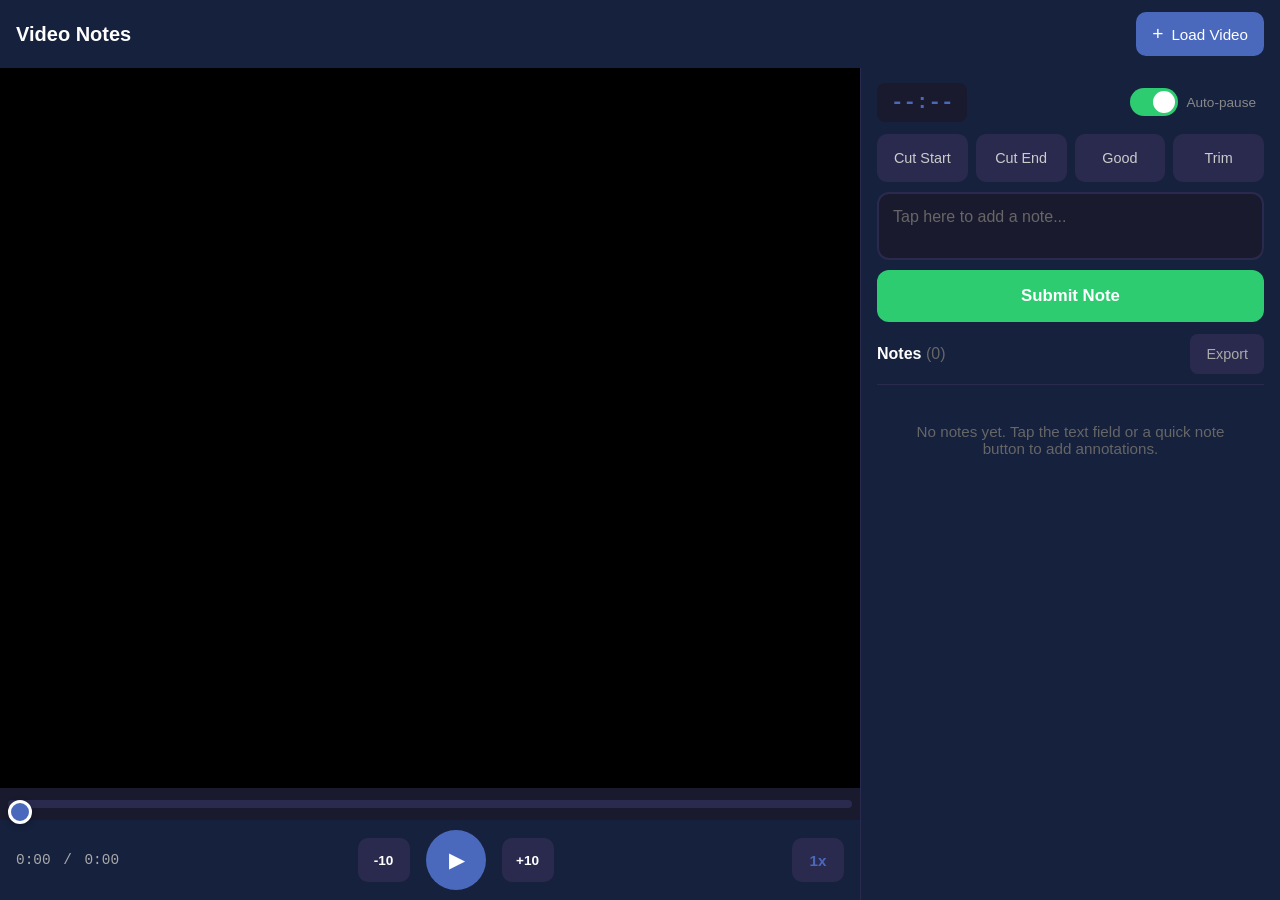
<file: iOS Version/index.html>
<!DOCTYPE html>
<html lang="en">
<head>
    <meta charset="UTF-8">
    <meta name="viewport" content="width=device-width, initial-scale=1.0, maximum-scale=1.0, user-scalable=no, viewport-fit=cover">
    <meta name="apple-mobile-web-app-capable" content="yes">
    <meta name="apple-mobile-web-app-status-bar-style" content="black-translucent">
    <meta name="apple-mobile-web-app-title" content="Video Notes">
    <title>Video Annotation Tool</title>
    <link rel="stylesheet" href="styles.css">
    <link rel="apple-touch-icon" href="icon.png">
</head>
<body>
    <div class="container">
        <header>
            <h1>Video Notes</h1>
            <button id="load-video-btn" class="load-btn">
                <span class="btn-icon">+</span>
                <span id="video-name">Load Video</span>
            </button>
            <input type="file" id="video-file" accept="video/*" style="display: none;">
        </header>

        <main>
            <section class="video-section">
                <div class="video-container" id="video-container">
                    <video id="video-player" playsinline webkit-playsinline>
                        <p>Your browser doesn't support HTML5 video.</p>
                    </video>
                    <div class="video-overlay" id="video-overlay">
                        <span class="tap-hint">Tap to play/pause</span>
                    </div>
                </div>

                <div class="scrubber-container">
                    <input type="range" id="scrubber" class="scrubber" min="0" max="100" value="0" step="0.1">
                    <div class="scrubber-progress" id="scrubber-progress"></div>
                </div>

                <div class="video-controls">
                    <div class="time-display">
                        <span id="current-time">0:00</span>
                        <span class="time-separator">/</span>
                        <span id="duration">0:00</span>
                    </div>

                    <div class="playback-controls">
                        <button id="skip-back" class="control-btn skip-btn" title="Skip back 10s">
                            <span class="skip-text">-10</span>
                        </button>
                        <button id="play-pause" class="control-btn play-btn">
                            <span class="play-icon">&#9654;</span>
                        </button>
                        <button id="skip-forward" class="control-btn skip-btn" title="Skip forward 10s">
                            <span class="skip-text">+10</span>
                        </button>
                    </div>

                    <div class="speed-controls">
                        <button id="speed-toggle" class="speed-btn">1x</button>
                    </div>
                </div>
            </section>

            <section class="notes-section">
                <div class="note-input-container">
                    <div class="note-input-header">
                        <div class="note-timestamp" id="note-timestamp">--:--</div>
                        <label class="toggle-container" title="Auto-pause when tapping text field">
                            <input type="checkbox" id="auto-pause-toggle" checked>
                            <span class="toggle-slider"></span>
                            <span class="toggle-label">Auto-pause</span>
                        </label>
                    </div>

                    <div class="quick-notes">
                        <button class="quick-note-btn" data-note="Cut starting here">Cut Start</button>
                        <button class="quick-note-btn" data-note="Cut ending here">Cut End</button>
                        <button class="quick-note-btn" data-note="Good clip">Good</button>
                        <button class="quick-note-btn" data-note="Trim">Trim</button>
                    </div>

                    <textarea
                        id="note-input"
                        placeholder="Tap here to add a note..."
                        rows="2"
                    ></textarea>
                    <button id="save-note" class="save-btn">Submit Note</button>
                </div>

                <div class="notes-header">
                    <h2>Notes <span id="notes-count">(0)</span></h2>
                    <div class="export-controls">
                        <button id="export-btn" class="export-btn">Export</button>
                    </div>
                </div>

                <div id="notes-list" class="notes-list">
                    <p class="empty-state">No notes yet. Tap the text field or a quick note button to add annotations.</p>
                </div>
            </section>
        </main>

        <div id="export-modal" class="modal hidden">
            <div class="modal-content">
                <h3>Export Notes</h3>
                <button id="export-json" class="modal-btn">Export as JSON</button>
                <button id="export-csv" class="modal-btn">Export as CSV</button>
                <button id="export-text" class="modal-btn">Export as Text</button>
                <button id="copy-notes" class="modal-btn">Copy to Clipboard</button>
                <button id="close-modal" class="modal-btn cancel-btn">Cancel</button>
            </div>
        </div>

        <div id="speed-modal" class="modal hidden">
            <div class="modal-content speed-modal-content">
                <h3>Playback Speed</h3>
                <div class="speed-options">
                    <button class="speed-option" data-speed="0.5">0.5x</button>
                    <button class="speed-option" data-speed="0.75">0.75x</button>
                    <button class="speed-option active" data-speed="1">1x</button>
                    <button class="speed-option" data-speed="1.25">1.25x</button>
                    <button class="speed-option" data-speed="1.5">1.5x</button>
                    <button class="speed-option" data-speed="2">2x</button>
                </div>
                <button id="close-speed-modal" class="modal-btn cancel-btn">Done</button>
            </div>
        </div>
    </div>

    <script src="app.js"></script>
</body>
</html>
</file>
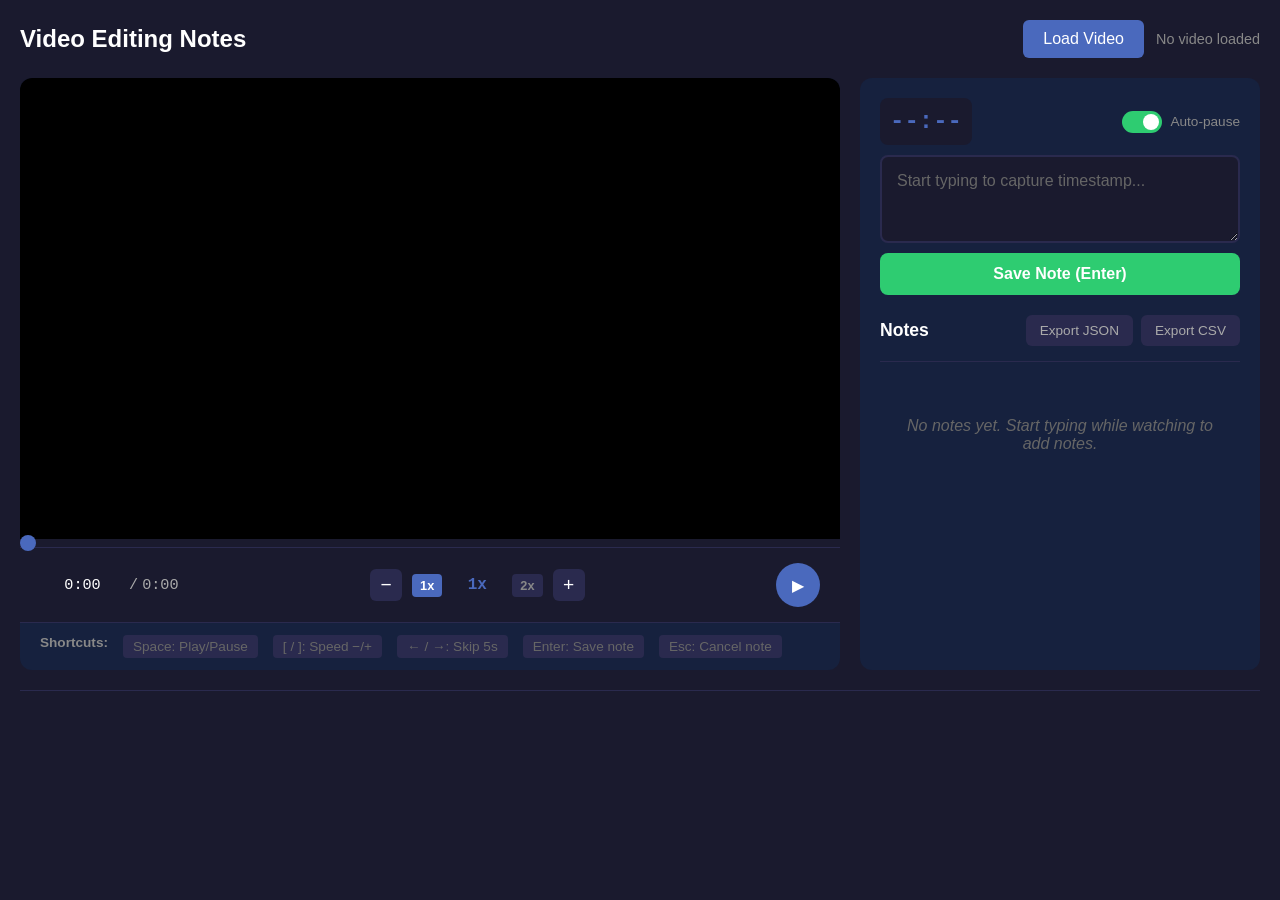
<file: Web Version/index.html>
<!DOCTYPE html>
<html lang="en">
<head>
    <meta charset="UTF-8">
    <meta name="viewport" content="width=device-width, initial-scale=1.0">
    <title>Video Editing Notes</title>
    <link rel="stylesheet" href="styles.css">
</head>
<body>
    <div class="container">
        <header>
            <h1>Video Editing Notes</h1>
            <div class="file-controls">
                <label for="video-file" class="file-label">Load Video</label>
                <input type="file" id="video-file" accept="video/*">
                <span id="video-name" class="video-name">No video loaded</span>
            </div>
        </header>

        <main>
            <section class="video-section">
                <div class="video-container">
                    <video id="video-player">
                        <p>Your browser doesn't support HTML5 video.</p>
                    </video>
                </div>
                <div class="scrubber-container">
                    <input type="range" id="scrubber" class="scrubber" min="0" max="100" value="0" step="0.1">
                    <div class="scrubber-progress" id="scrubber-progress"></div>
                </div>
                <div class="video-controls">
                    <div class="time-display">
                        <input type="text" id="current-time" class="time-input" value="0:00" title="Click to edit timestamp"> / <span id="duration">0:00</span>
                    </div>
                    <div class="speed-controls">
                        <button id="speed-down" class="speed-btn" title="Decrease speed [">−</button>
                        <button id="speed-1x" class="speed-preset-btn" title="Set to 1x">1x</button>
                        <span id="speed-display" class="speed-display">1x</span>
                        <button id="speed-2x" class="speed-preset-btn" title="Set to 2x">2x</button>
                        <button id="speed-up" class="speed-btn" title="Increase speed ]">+</button>
                    </div>
                    <div class="playback-controls">
                        <button id="play-pause" class="control-btn" title="Play/Pause (Space)">▶</button>
                    </div>
                </div>
                <div class="shortcuts-help">
                    <strong>Shortcuts:</strong>
                    <span>Space: Play/Pause</span>
                    <span>[ / ]: Speed −/+</span>
                    <span>← / →: Skip 5s</span>
                    <span>Enter: Save note</span>
                    <span>Esc: Cancel note</span>
                </div>
            </section>

            <section class="notes-section">
                <div class="note-input-container">
                    <div class="note-input-header">
                        <div class="note-timestamp" id="note-timestamp">--:--</div>
                        <label class="toggle-container" title="Auto-pause video when typing">
                            <input type="checkbox" id="auto-pause-toggle" checked>
                            <span class="toggle-slider"></span>
                            <span class="toggle-label">Auto-pause</span>
                        </label>
                    </div>
                    <textarea
                        id="note-input"
                        placeholder="Start typing to capture timestamp..."
                        rows="3"
                    ></textarea>
                    <button id="save-note" class="save-btn">Save Note (Enter)</button>
                </div>

                <div class="notes-header">
                    <h2>Notes</h2>
                    <div class="export-controls">
                        <button id="export-json" class="export-btn">Export JSON</button>
                        <button id="export-csv" class="export-btn">Export CSV</button>
                    </div>
                </div>

                <div id="notes-list" class="notes-list">
                    <p class="empty-state">No notes yet. Start typing while watching to add notes.</p>
                </div>
            </section>
        </main>

        <footer>
        </footer>
    </div>

    <script src="app.js"></script>
</body>
</html>
</file>
<file: iOS Version/styles.css>
* {
    box-sizing: border-box;
    margin: 0;
    padding: 0;
    -webkit-tap-highlight-color: transparent;
}

html, body {
    height: 100%;
    overflow: hidden;
}

body {
    font-family: -apple-system, BlinkMacSystemFont, 'SF Pro Display', 'Helvetica Neue', sans-serif;
    background: #1a1a2e;
    color: #eee;
    min-height: 100vh;
    min-height: -webkit-fill-available;
    touch-action: manipulation;
}

.container {
    display: flex;
    flex-direction: column;
    height: 100vh;
    height: -webkit-fill-available;
    padding: env(safe-area-inset-top) env(safe-area-inset-right) env(safe-area-inset-bottom) env(safe-area-inset-left);
}

/* Header */
header {
    display: flex;
    justify-content: space-between;
    align-items: center;
    padding: 12px 16px;
    background: #16213e;
    flex-shrink: 0;
}

h1 {
    font-size: 1.25rem;
    font-weight: 600;
    color: #fff;
}

.load-btn {
    display: flex;
    align-items: center;
    gap: 8px;
    background: #4a69bd;
    color: white;
    padding: 10px 16px;
    border: none;
    border-radius: 10px;
    font-size: 0.95rem;
    font-weight: 500;
    cursor: pointer;
    min-height: 44px;
    transition: background 0.2s;
}

.load-btn:active {
    background: #3c5aa6;
}

.btn-icon {
    font-size: 1.2rem;
    font-weight: 300;
}

#video-name {
    max-width: 150px;
    overflow: hidden;
    text-overflow: ellipsis;
    white-space: nowrap;
}

/* Main Layout */
main {
    display: flex;
    flex-direction: column;
    flex: 1;
    overflow: hidden;
}

/* Video Section */
.video-section {
    background: #000;
    flex-shrink: 0;
}

.video-container {
    position: relative;
    width: 100%;
    aspect-ratio: 16 / 9;
    background: #000;
    display: flex;
    align-items: center;
    justify-content: center;
}

#video-player {
    width: 100%;
    height: 100%;
    object-fit: contain;
}

.video-overlay {
    position: absolute;
    top: 0;
    left: 0;
    right: 0;
    bottom: 0;
    display: flex;
    align-items: center;
    justify-content: center;
    background: rgba(0, 0, 0, 0.3);
    opacity: 0;
    transition: opacity 0.2s;
    pointer-events: none;
}

.video-overlay.visible {
    opacity: 1;
}

.tap-hint {
    color: rgba(255, 255, 255, 0.8);
    font-size: 1rem;
    padding: 12px 20px;
    background: rgba(0, 0, 0, 0.5);
    border-radius: 8px;
}

/* Scrubber */
.scrubber-container {
    position: relative;
    height: 32px;
    background: #1a1a2e;
    display: flex;
    align-items: center;
    padding: 0 8px;
}

.scrubber {
    position: relative;
    width: 100%;
    height: 8px;
    -webkit-appearance: none;
    appearance: none;
    background: #2a2a4e;
    border-radius: 4px;
    cursor: pointer;
    z-index: 2;
}

.scrubber::-webkit-slider-thumb {
    -webkit-appearance: none;
    appearance: none;
    width: 24px;
    height: 24px;
    border-radius: 50%;
    background: #4a69bd;
    cursor: pointer;
    border: 3px solid #fff;
    box-shadow: 0 2px 6px rgba(0, 0, 0, 0.3);
}

.scrubber::-webkit-slider-runnable-track {
    height: 8px;
    background: transparent;
    border-radius: 4px;
}

.scrubber-progress {
    position: absolute;
    top: 50%;
    left: 8px;
    height: 8px;
    background: #4a69bd;
    border-radius: 4px;
    transform: translateY(-50%);
    pointer-events: none;
    z-index: 1;
}

/* Video Controls */
.video-controls {
    display: flex;
    align-items: center;
    justify-content: space-between;
    padding: 10px 16px;
    background: #16213e;
}

.time-display {
    font-family: 'SF Mono', Monaco, 'Courier New', monospace;
    font-size: 0.9rem;
    color: #aaa;
    min-width: 90px;
}

.time-separator {
    margin: 0 4px;
}

.playback-controls {
    display: flex;
    align-items: center;
    gap: 16px;
}

.control-btn {
    display: flex;
    align-items: center;
    justify-content: center;
    border: none;
    background: #2a2a4e;
    color: #fff;
    cursor: pointer;
    transition: background 0.2s, transform 0.1s;
}

.control-btn:active {
    transform: scale(0.95);
}

.skip-btn {
    width: 52px;
    height: 44px;
    border-radius: 10px;
    font-size: 0.85rem;
    font-weight: 600;
}

.skip-btn:active {
    background: #4a69bd;
}

.play-btn {
    width: 60px;
    height: 60px;
    border-radius: 50%;
    background: #4a69bd;
    font-size: 1.3rem;
}

.play-btn:active {
    background: #3c5aa6;
}

.play-icon {
    margin-left: 3px;
}

.speed-btn {
    min-width: 52px;
    height: 44px;
    padding: 0 12px;
    border: none;
    border-radius: 10px;
    background: #2a2a4e;
    color: #4a69bd;
    font-size: 0.95rem;
    font-weight: 600;
    cursor: pointer;
}

.speed-btn:active {
    background: #3a3a5e;
}

/* Notes Section */
.notes-section {
    flex: 1;
    display: flex;
    flex-direction: column;
    background: #16213e;
    overflow: hidden;
    padding: 12px 16px;
}

.note-input-container {
    display: flex;
    flex-direction: column;
    gap: 10px;
    flex-shrink: 0;
}

.note-input-header {
    display: flex;
    justify-content: space-between;
    align-items: center;
}

.note-timestamp {
    font-family: 'SF Mono', Monaco, 'Courier New', monospace;
    font-size: 1.3rem;
    font-weight: 600;
    color: #4a69bd;
    padding: 8px 14px;
    background: #1a1a2e;
    border-radius: 8px;
}

.note-timestamp.active {
    color: #2ecc71;
    background: #1a3a2e;
}

/* Quick Notes */
.quick-notes {
    display: flex;
    gap: 8px;
    flex-wrap: wrap;
}

.quick-note-btn {
    flex: 1;
    min-width: calc(50% - 4px);
    padding: 14px 12px;
    border: none;
    border-radius: 10px;
    background: #2a2a4e;
    color: #ccc;
    font-size: 0.9rem;
    font-weight: 500;
    cursor: pointer;
    transition: all 0.15s;
    min-height: 48px;
}

.quick-note-btn:active {
    background: #4a69bd;
    color: #fff;
    transform: scale(0.97);
}

/* Note Input */
#note-input {
    width: 100%;
    padding: 14px;
    border: 2px solid #2a2a4e;
    border-radius: 12px;
    background: #1a1a2e;
    color: #fff;
    font-size: 1rem;
    resize: none;
    font-family: inherit;
    transition: border-color 0.2s;
    min-height: 60px;
}

#note-input:focus {
    outline: none;
    border-color: #4a69bd;
}

#note-input::placeholder {
    color: #666;
}

.save-btn {
    padding: 16px;
    border: none;
    border-radius: 12px;
    background: #2ecc71;
    color: #fff;
    font-size: 1.05rem;
    font-weight: 600;
    cursor: pointer;
    transition: background 0.2s;
    min-height: 52px;
}

.save-btn:active {
    background: #27ae60;
}

.save-btn:disabled {
    background: #444;
    color: #888;
}

/* Notes List */
.notes-header {
    display: flex;
    justify-content: space-between;
    align-items: center;
    margin: 12px 0 8px 0;
    padding-bottom: 10px;
    border-bottom: 1px solid #2a2a4e;
    flex-shrink: 0;
}

.notes-header h2 {
    font-size: 1rem;
    font-weight: 600;
    color: #fff;
}

#notes-count {
    color: #666;
    font-weight: 400;
}

.export-btn {
    padding: 10px 16px;
    border: none;
    border-radius: 8px;
    background: #2a2a4e;
    color: #aaa;
    font-size: 0.9rem;
    font-weight: 500;
    cursor: pointer;
    min-height: 40px;
}

.export-btn:active {
    background: #4a69bd;
    color: #fff;
}

.notes-list {
    flex: 1;
    overflow-y: auto;
    -webkit-overflow-scrolling: touch;
    display: flex;
    flex-direction: column;
    gap: 8px;
    padding-bottom: 20px;
}

.empty-state {
    color: #666;
    text-align: center;
    padding: 30px 20px;
    font-size: 0.95rem;
}

.note-item {
    display: flex;
    align-items: flex-start;
    gap: 10px;
    padding: 12px;
    background: #1a1a2e;
    border-radius: 10px;
}

.note-time {
    font-family: 'SF Mono', Monaco, 'Courier New', monospace;
    font-size: 0.85rem;
    color: #4a69bd;
    padding: 6px 10px;
    background: #2a2a4e;
    border-radius: 6px;
    flex-shrink: 0;
    cursor: pointer;
    min-height: 32px;
    display: flex;
    align-items: center;
}

.note-time:active {
    background: #4a69bd;
    color: #fff;
}

.note-text {
    flex: 1;
    color: #ddd;
    line-height: 1.5;
    font-size: 0.95rem;
    word-break: break-word;
    padding-top: 4px;
}

.note-delete {
    background: none;
    border: none;
    color: #666;
    cursor: pointer;
    font-size: 1.4rem;
    padding: 4px 8px;
    min-width: 44px;
    min-height: 44px;
    display: flex;
    align-items: center;
    justify-content: center;
}

.note-delete:active {
    color: #e74c3c;
}

/* Toggle Switch */
.toggle-container {
    display: flex;
    align-items: center;
    gap: 8px;
    cursor: pointer;
    user-select: none;
    padding: 8px;
    -webkit-tap-highlight-color: transparent;
}

.toggle-container input {
    display: none;
}

.toggle-slider {
    position: relative;
    width: 48px;
    height: 28px;
    background: #2a2a4e;
    border-radius: 14px;
    transition: background 0.2s;
}

.toggle-slider::before {
    content: '';
    position: absolute;
    top: 3px;
    left: 3px;
    width: 22px;
    height: 22px;
    background: #888;
    border-radius: 50%;
    transition: all 0.2s;
}

.toggle-container input:checked + .toggle-slider {
    background: #2ecc71;
}

.toggle-container input:checked + .toggle-slider::before {
    left: 23px;
    background: #fff;
}

.toggle-label {
    font-size: 0.85rem;
    color: #888;
}

/* Modal */
.modal {
    position: fixed;
    top: 0;
    left: 0;
    right: 0;
    bottom: 0;
    background: rgba(0, 0, 0, 0.7);
    display: flex;
    align-items: flex-end;
    justify-content: center;
    z-index: 100;
    padding: env(safe-area-inset-bottom);
}

.modal.hidden {
    display: none;
}

.modal-content {
    background: #16213e;
    width: 100%;
    max-width: 500px;
    padding: 24px 20px;
    border-radius: 20px 20px 0 0;
    display: flex;
    flex-direction: column;
    gap: 12px;
}

.modal-content h3 {
    text-align: center;
    font-size: 1.1rem;
    color: #fff;
    margin-bottom: 8px;
}

.modal-btn {
    padding: 16px;
    border: none;
    border-radius: 12px;
    background: #2a2a4e;
    color: #fff;
    font-size: 1rem;
    font-weight: 500;
    cursor: pointer;
    min-height: 52px;
}

.modal-btn:active {
    background: #4a69bd;
}

.cancel-btn {
    background: #1a1a2e;
    color: #888;
    margin-top: 4px;
}

.cancel-btn:active {
    background: #2a2a4e;
    color: #fff;
}

/* Speed Modal */
.speed-modal-content {
    padding-bottom: calc(24px + env(safe-area-inset-bottom));
}

.speed-options {
    display: grid;
    grid-template-columns: repeat(3, 1fr);
    gap: 10px;
    margin-bottom: 8px;
}

.speed-option {
    padding: 16px;
    border: none;
    border-radius: 12px;
    background: #2a2a4e;
    color: #aaa;
    font-size: 1.05rem;
    font-weight: 600;
    cursor: pointer;
    min-height: 56px;
}

.speed-option:active {
    background: #4a69bd;
    color: #fff;
}

.speed-option.active {
    background: #4a69bd;
    color: #fff;
}

/* Scrollbar */
.notes-list::-webkit-scrollbar {
    width: 4px;
}

.notes-list::-webkit-scrollbar-track {
    background: transparent;
}

.notes-list::-webkit-scrollbar-thumb {
    background: #2a2a4e;
    border-radius: 2px;
}

/* Landscape adjustments for iPad */
@media (min-width: 768px) {
    main {
        flex-direction: row;
    }

    .video-section {
        flex: 1;
        display: flex;
        flex-direction: column;
    }

    .video-container {
        flex: 1;
        aspect-ratio: auto;
    }

    .notes-section {
        width: 380px;
        flex: none;
        border-left: 1px solid #2a2a4e;
    }

    .quick-notes {
        flex-wrap: nowrap;
    }

    .quick-note-btn {
        min-width: 0;
    }
}

/* Large iPad */
@media (min-width: 1024px) {
    .notes-section {
        width: 420px;
    }

    .modal-content {
        border-radius: 20px;
        margin-bottom: 40px;
    }
}
</file>
<file: Web Version/styles.css>
* {
    box-sizing: border-box;
    margin: 0;
    padding: 0;
}

body {
    font-family: -apple-system, BlinkMacSystemFont, 'Segoe UI', Roboto, Oxygen, Ubuntu, sans-serif;
    background: #1a1a2e;
    color: #eee;
    min-height: 100vh;
}

.container {
    max-width: 1400px;
    margin: 0 auto;
    padding: 20px;
}

/* Header */
header {
    display: flex;
    justify-content: space-between;
    align-items: center;
    margin-bottom: 20px;
    flex-wrap: wrap;
    gap: 15px;
}

h1 {
    font-size: 1.5rem;
    color: #fff;
}

.file-controls {
    display: flex;
    align-items: center;
    gap: 12px;
}

#video-file {
    display: none;
}

.file-label {
    background: #4a69bd;
    color: white;
    padding: 10px 20px;
    border-radius: 6px;
    cursor: pointer;
    font-weight: 500;
    transition: background 0.2s;
}

.file-label:hover {
    background: #3c5aa6;
}

.video-name {
    color: #888;
    font-size: 0.9rem;
    max-width: 300px;
    overflow: hidden;
    text-overflow: ellipsis;
    white-space: nowrap;
}

/* Main Layout */
main {
    display: grid;
    grid-template-columns: 1fr 400px;
    gap: 20px;
}

@media (max-width: 1000px) {
    main {
        grid-template-columns: 1fr;
    }
}

/* Video Section */
.video-section {
    background: #16213e;
    border-radius: 12px;
    overflow: hidden;
    align-self: start;
}

.video-container {
    position: relative;
    background: #000;
    aspect-ratio: 16 / 9;
    display: flex;
    align-items: center;
    justify-content: center;
}

#video-player {
    width: 100%;
    height: 100%;
    object-fit: contain;
    cursor: pointer;
}

/* Scrubber */
.scrubber-container {
    position: relative;
    height: 8px;
    background: #1a1a2e;
    cursor: pointer;
}

.scrubber {
    position: absolute;
    top: 0;
    left: 0;
    width: 100%;
    height: 100%;
    -webkit-appearance: none;
    appearance: none;
    background: transparent;
    cursor: pointer;
    z-index: 2;
}

.scrubber::-webkit-slider-thumb {
    -webkit-appearance: none;
    appearance: none;
    width: 16px;
    height: 16px;
    border-radius: 50%;
    background: #4a69bd;
    cursor: pointer;
    margin-top: -4px;
    transition: transform 0.1s;
}

.scrubber::-webkit-slider-thumb:hover {
    transform: scale(1.2);
}

.scrubber::-moz-range-thumb {
    width: 16px;
    height: 16px;
    border-radius: 50%;
    background: #4a69bd;
    cursor: pointer;
    border: none;
}

.scrubber::-webkit-slider-runnable-track {
    height: 8px;
    background: transparent;
}

.scrubber::-moz-range-track {
    height: 8px;
    background: transparent;
}

.scrubber-progress {
    position: absolute;
    top: 0;
    left: 0;
    height: 100%;
    background: #4a69bd;
    pointer-events: none;
    z-index: 1;
}

.video-controls {
    display: flex;
    align-items: center;
    justify-content: space-between;
    padding: 15px 20px;
    background: #1a1a2e;
    border-top: 1px solid #2a2a4e;
}

.time-display {
    font-family: 'SF Mono', Monaco, 'Courier New', monospace;
    font-size: 0.95rem;
    color: #aaa;
    display: flex;
    align-items: center;
    gap: 4px;
}

.time-input {
    font-family: inherit;
    font-size: inherit;
    color: #fff;
    background: transparent;
    border: 1px solid transparent;
    border-radius: 4px;
    padding: 4px 6px;
    width: 85px;
    text-align: center;
    cursor: pointer;
    transition: all 0.2s;
}

.time-input:hover {
    background: #2a2a4e;
}

.time-input:focus {
    outline: none;
    background: #2a2a4e;
    border-color: #4a69bd;
    cursor: text;
}

.speed-controls {
    display: flex;
    align-items: center;
    gap: 10px;
}

.speed-btn {
    width: 32px;
    height: 32px;
    border: none;
    border-radius: 6px;
    background: #2a2a4e;
    color: #fff;
    font-size: 1.2rem;
    cursor: pointer;
    transition: background 0.2s;
}

.speed-btn:hover {
    background: #4a69bd;
}

.speed-preset-btn {
    padding: 4px 8px;
    border: none;
    border-radius: 4px;
    background: #2a2a4e;
    color: #888;
    font-size: 0.8rem;
    font-weight: 600;
    cursor: pointer;
    transition: all 0.2s;
}

.speed-preset-btn:hover {
    background: #4a69bd;
    color: #fff;
}

.speed-preset-btn.active {
    background: #4a69bd;
    color: #fff;
}

.speed-display {
    font-family: 'SF Mono', Monaco, 'Courier New', monospace;
    font-size: 1rem;
    font-weight: 600;
    color: #4a69bd;
    min-width: 50px;
    text-align: center;
}

.playback-controls {
    display: flex;
    gap: 10px;
}

.control-btn {
    width: 44px;
    height: 44px;
    border: none;
    border-radius: 50%;
    background: #4a69bd;
    color: #fff;
    font-size: 1rem;
    cursor: pointer;
    transition: background 0.2s, transform 0.1s;
}

.control-btn:hover {
    background: #3c5aa6;
    transform: scale(1.05);
}

/* Notes Section */
.notes-section {
    background: #16213e;
    border-radius: 12px;
    padding: 20px;
    display: flex;
    flex-direction: column;
    max-height: calc(100vh - 180px);
}

.note-input-container {
    display: flex;
    flex-direction: column;
    gap: 10px;
    margin-bottom: 20px;
}

.note-input-header {
    display: flex;
    justify-content: space-between;
    align-items: center;
    gap: 10px;
}

.note-timestamp {
    font-family: 'SF Mono', Monaco, 'Courier New', monospace;
    font-size: 1.5rem;
    font-weight: 600;
    color: #4a69bd;
    text-align: center;
    padding: 10px;
    background: #1a1a2e;
    border-radius: 8px;
}

.note-timestamp.active {
    color: #2ecc71;
    background: #1a3a2e;
}

#note-input {
    width: 100%;
    padding: 15px;
    border: 2px solid #2a2a4e;
    border-radius: 8px;
    background: #1a1a2e;
    color: #fff;
    font-size: 1rem;
    resize: vertical;
    font-family: inherit;
    transition: border-color 0.2s;
}

#note-input:focus {
    outline: none;
    border-color: #4a69bd;
}

#note-input::placeholder {
    color: #666;
}

.save-btn {
    padding: 12px 20px;
    border: none;
    border-radius: 8px;
    background: #2ecc71;
    color: #fff;
    font-size: 1rem;
    font-weight: 600;
    cursor: pointer;
    transition: background 0.2s;
}

.save-btn:hover {
    background: #27ae60;
}

.save-btn:disabled {
    background: #444;
    cursor: not-allowed;
}

.notes-header {
    display: flex;
    justify-content: space-between;
    align-items: center;
    margin-bottom: 15px;
    padding-bottom: 15px;
    border-bottom: 1px solid #2a2a4e;
}

.notes-header h2 {
    font-size: 1.1rem;
    color: #fff;
}

.export-controls {
    display: flex;
    gap: 8px;
}

.export-btn {
    padding: 8px 14px;
    border: none;
    border-radius: 6px;
    background: #2a2a4e;
    color: #aaa;
    font-size: 0.85rem;
    cursor: pointer;
    transition: all 0.2s;
}

.export-btn:hover {
    background: #4a69bd;
    color: #fff;
}

.notes-list {
    flex: 1;
    overflow-y: auto;
    display: flex;
    flex-direction: column;
    gap: 10px;
}

.empty-state {
    color: #666;
    text-align: center;
    padding: 40px 20px;
    font-style: italic;
}

.note-item {
    display: flex;
    gap: 12px;
    padding: 12px;
    background: #1a1a2e;
    border-radius: 8px;
    transition: background 0.2s;
}

.note-item:hover {
    background: #222244;
}

.note-time {
    font-family: 'SF Mono', Monaco, 'Courier New', monospace;
    font-size: 0.9rem;
    color: #4a69bd;
    cursor: pointer;
    white-space: nowrap;
    padding: 4px 8px;
    background: #2a2a4e;
    border-radius: 4px;
    transition: all 0.2s;
    flex-shrink: 0;
}

.note-time:hover {
    background: #4a69bd;
    color: #fff;
}

.note-text {
    flex: 1;
    color: #ddd;
    line-height: 1.5;
    word-break: break-word;
}

.note-delete {
    background: none;
    border: none;
    color: #666;
    cursor: pointer;
    font-size: 1.2rem;
    padding: 0 5px;
    transition: color 0.2s;
    flex-shrink: 0;
}

.note-delete:hover {
    color: #e74c3c;
}

/* Footer */
footer {
    margin-top: 20px;
    padding-top: 15px;
    border-top: 1px solid #2a2a4e;
}

.shortcuts-help {
    display: flex;
    flex-wrap: wrap;
    gap: 15px;
    font-size: 0.85rem;
    color: #666;
    padding: 12px 20px;
    border-top: 1px solid #2a2a4e;
}

.shortcuts-help strong {
    color: #888;
}

.shortcuts-help span {
    background: #2a2a4e;
    padding: 4px 10px;
    border-radius: 4px;
}

/* Scrollbar */
.notes-list::-webkit-scrollbar {
    width: 8px;
}

.notes-list::-webkit-scrollbar-track {
    background: #1a1a2e;
    border-radius: 4px;
}

.notes-list::-webkit-scrollbar-thumb {
    background: #2a2a4e;
    border-radius: 4px;
}

.notes-list::-webkit-scrollbar-thumb:hover {
    background: #3a3a5e;
}

/* Toggle Switch */
.toggle-container {
    display: flex;
    align-items: center;
    gap: 8px;
    cursor: pointer;
    user-select: none;
}

.toggle-container input {
    display: none;
}

.toggle-slider {
    position: relative;
    width: 40px;
    height: 22px;
    background: #2a2a4e;
    border-radius: 11px;
    transition: background 0.2s;
}

.toggle-slider::before {
    content: '';
    position: absolute;
    top: 3px;
    left: 3px;
    width: 16px;
    height: 16px;
    background: #888;
    border-radius: 50%;
    transition: all 0.2s;
}

.toggle-container input:checked + .toggle-slider {
    background: #2ecc71;
}

.toggle-container input:checked + .toggle-slider::before {
    left: 21px;
    background: #fff;
}

.toggle-label {
    font-size: 0.85rem;
    color: #888;
}

.toggle-container:hover .toggle-label {
    color: #aaa;
}
</file>
